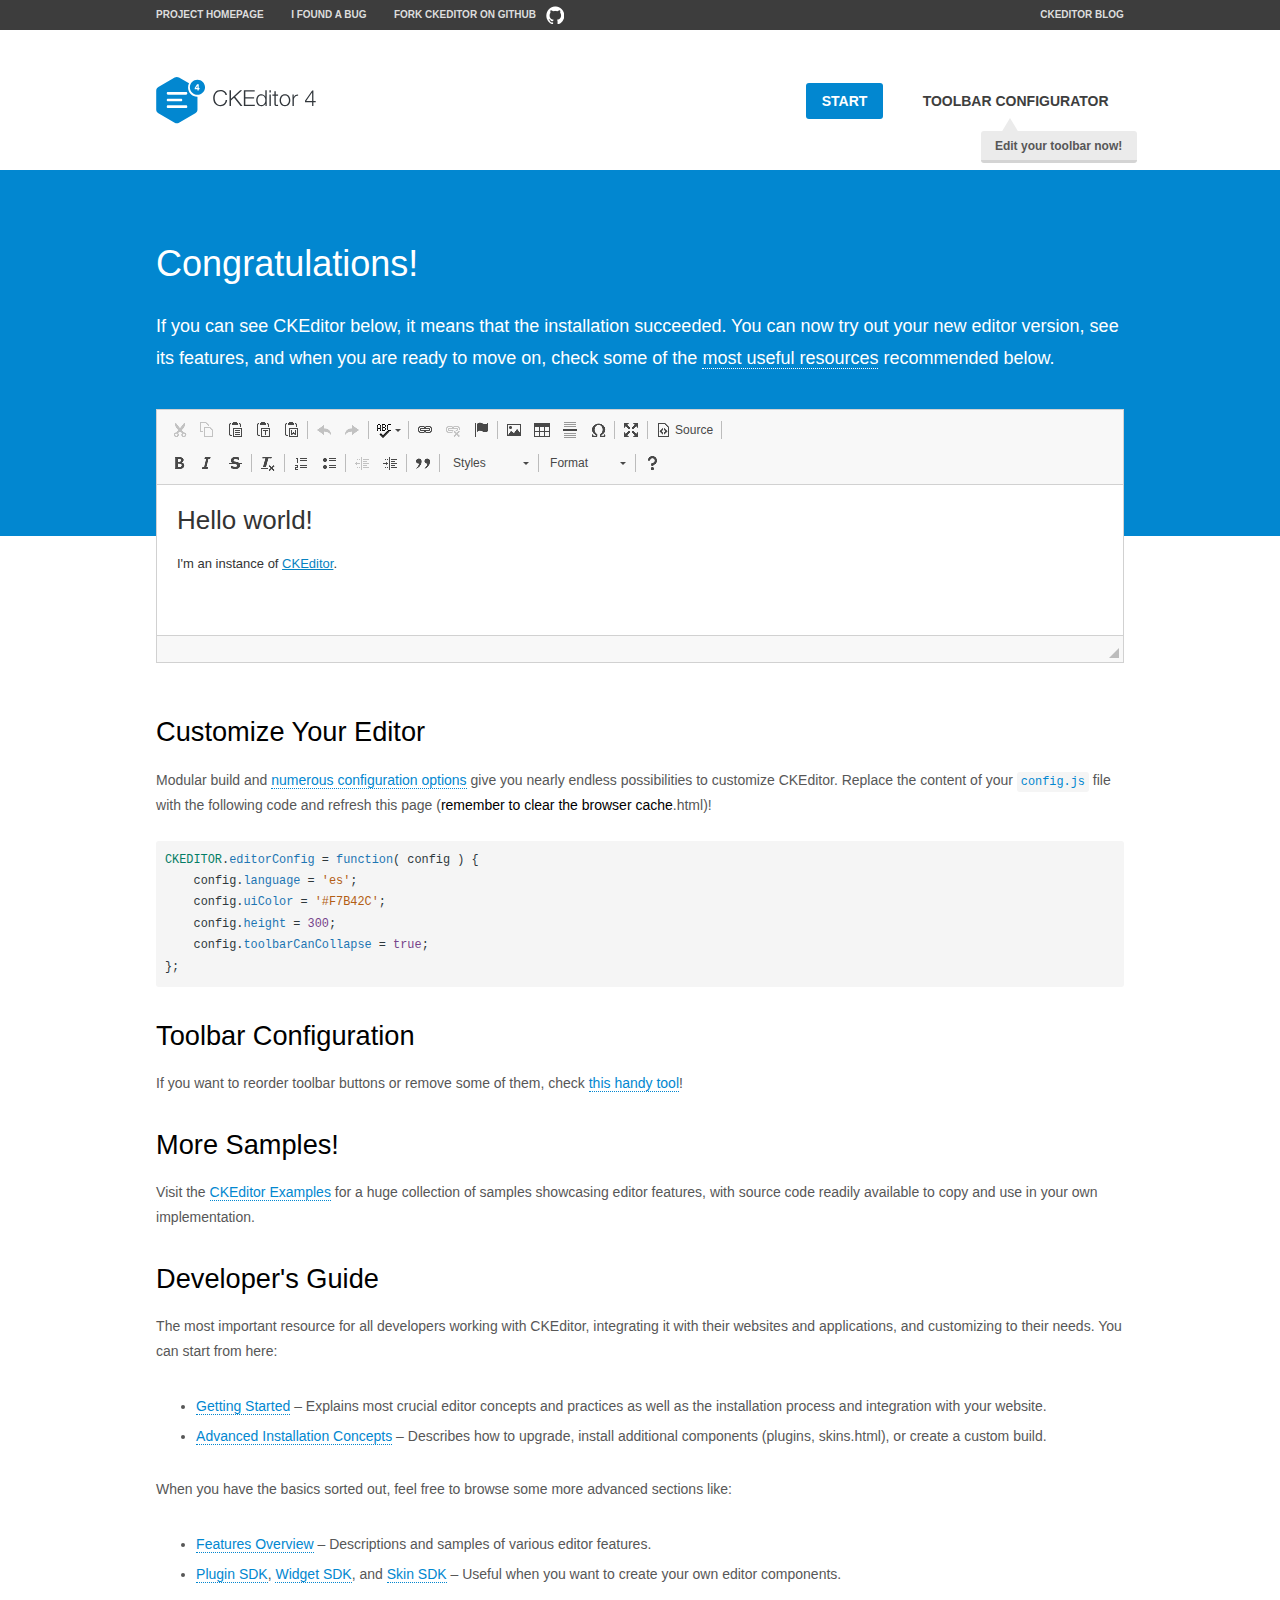
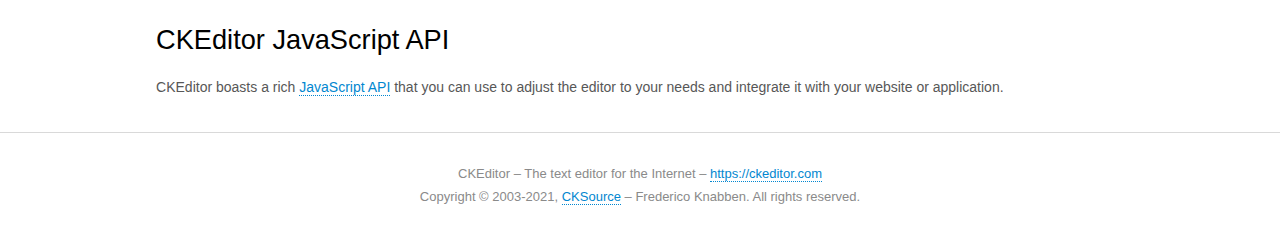
<file: assets/ckeditor/samples/index.html>
<!DOCTYPE html>
<!--
Copyright (c) 2003-2021, CKSource - Frederico Knabben. All rights reserved.
For licensing, see LICENSE.md or https://ckeditor.com/legal/ckeditor-oss-license
-->
<html lang="en">
<head>
	<meta charset="utf-8">
	<title>CKEditor Sample</title>
	<script src="../ckeditor.js"></script>
	<script src="js/sample.js"></script>
	<link rel="stylesheet" href="css/samples.css">
	<link rel="stylesheet" href="toolbarconfigurator/lib/codemirror/neo.css">
	<meta name="viewport" content="width=device-width,initial-scale=1">
	<meta name="description" content="Try the latest sample of CKEditor 4 and learn more about customizing your WYSIWYG editor with endless possibilities.">
</head>
<body id="main">

<nav class="navigation-a">
	<div class="grid-container">
		<ul class="navigation-a-left grid-width-70">
			<li><a href="https://ckeditor.com/ckeditor-4/">Project Homepage</a></li>
			<li><a href="https://github.com/ckeditor/ckeditor4/issues">I found a bug</a></li>
			<li><a href="https://github.com/ckeditor/ckeditor4" class="icon-pos-right icon-navigation-a-github">Fork CKEditor on GitHub</a></li>
		</ul>
		<ul class="navigation-a-right grid-width-30">
			<li><a href="https://ckeditor.com/blog/">CKEditor Blog</a></li>
		</ul>
	</div>
</nav>

<header class="header-a">
	<div class="grid-container">
		<h1 class="header-a-logo grid-width-30">
			<a href="index.html"><img src="img/logo.svg" onerror="this.src='img/logo.png'; this.onerror=null;" alt="CKEditor Sample"></a>
		</h1>

		<nav class="navigation-b grid-width-70">
			<ul>
				<li><a href="index.html" class="button-a button-a-background">Start</a></li>
				<li><a href="toolbarconfigurator/index.html" class="button-a">Toolbar configurator <span class="balloon-a balloon-a-nw">Edit your toolbar now!</span></a></li>
			</ul>
		</nav>
	</div>
</header>

<main>
	<div class="adjoined-top">
		<div class="grid-container">
			<div class="content grid-width-100">
				<h1>Congratulations!</h1>
				<p>
					If you can see CKEditor below, it means that the installation succeeded.
					You can now try out your new editor version, see its features, and when you are ready to move on, check some of the <a href="#sample-customize">most useful resources</a> recommended below.
				</p>
			</div>
		</div>
	</div>
	<div class="adjoined-bottom">
		<div class="grid-container">
			<div class="grid-width-100">
				<div id="editor">
					<h1>Hello world!</h1>
					<p>I'm an instance of <a href="https://ckeditor.com">CKEditor</a>.</p>
				</div>
			</div>
		</div>
	</div>

	<div class="grid-container">
		<div class="content grid-width-100">
			<section id="sample-customize">
				<h2>Customize Your Editor</h2>
				<p>Modular build and <a href="https://ckeditor.com/docs/ckeditor4/latest/guide/dev_configuration.html">numerous configuration options</a> give you nearly endless possibilities to customize CKEditor. Replace the content of your <code><a href="../config.js">config.js</a></code> file with the following code and refresh this page (<strong>remember to clear the browser cache</strong>.html)!</p>
		<pre class="cm-s-neo CodeMirror"><code><span style="padding-right: 0.1px;"><span class="cm-variable">CKEDITOR</span>.<span class="cm-property">editorConfig</span> <span class="cm-operator">=</span> <span class="cm-keyword">function</span>( <span class="cm-def">config</span> ) {</span>
<span style="padding-right: 0.1px;"><span class="cm-tab">	</span><span class="cm-variable-2">config</span>.<span class="cm-property">language</span> <span class="cm-operator">=</span> <span class="cm-string">'es'</span>;</span>
<span style="padding-right: 0.1px;"><span class="cm-tab">	</span><span class="cm-variable-2">config</span>.<span class="cm-property">uiColor</span> <span class="cm-operator">=</span> <span class="cm-string">'#F7B42C'</span>;</span>
<span style="padding-right: 0.1px;"><span class="cm-tab">	</span><span class="cm-variable-2">config</span>.<span class="cm-property">height</span> <span class="cm-operator">=</span> <span class="cm-number">300</span>;</span>
<span style="padding-right: 0.1px;"><span class="cm-tab">	</span><span class="cm-variable-2">config</span>.<span class="cm-property">toolbarCanCollapse</span> <span class="cm-operator">=</span> <span class="cm-atom">true</span>;</span>
<span style="padding-right: 0.1px;">};</span></code></pre>
			</section>

			<section>
				<h2>Toolbar Configuration</h2>
				<p>If you want to reorder toolbar buttons or remove some of them, check <a href="toolbarconfigurator/index.html">this handy tool</a>!</p>
			</section>

			<section>
				<h2>More Samples!</h2>
				<p>Visit the <a href="https://ckeditor.com/docs/ckeditor4/latest/examples/index.html">CKEditor Examples</a> for a huge collection of samples showcasing editor features, with source code readily available to copy and use in your own implementation.</p>
			</section>

			<section>
				<h2>Developer's Guide</h2>
				<p>The most important resource for all developers working with CKEditor, integrating it with their websites and applications, and customizing to their needs. You can start from here:</p>
				<ul>
					<li><a href="https://ckeditor.com/docs/ckeditor4/latest/guide/dev_installation.html">Getting Started</a> &ndash; Explains most crucial editor concepts and practices as well as the installation process and integration with your website.</li>
					<li><a href="https://ckeditor.com/docs/ckeditor4/latest/guide/dev_advanced_installation.html">Advanced Installation Concepts</a> &ndash; Describes how to upgrade, install additional components (plugins, skins.html), or create a custom build.</li>
				</ul>
					<p>When you have the basics sorted out, feel free to browse some more advanced sections like:</p>
				<ul>
					<li><a href="https://ckeditor.com/docs/ckeditor4/latest/features/index.html">Features Overview</a> &ndash; Descriptions and samples of various editor features.</li>
					<li><a href="https://ckeditor.com/docs/ckeditor4/latest/guide/plugin_sdk_intro.html">Plugin SDK</a>, <a href="https://ckeditor.com/docs/ckeditor4/latest/guide/widget_sdk_intro.html">Widget SDK</a>, and <a href="https://ckeditor.com/docs/ckeditor4/latest/guide/skin_sdk_intro.html">Skin SDK</a> &ndash; Useful when you want to create your own editor components.</li>
				</ul>
			</section>

			<section>
				<h2>CKEditor JavaScript API</h2>
				<p>CKEditor boasts a rich <a href="https://ckeditor.com/docs/ckeditor4/latest/api/index.html">JavaScript API</a> that you can use to adjust the editor to your needs and integrate it with your website or application.</p>
			</section>
		</div>
	</div>
</main>

<footer class="footer-a grid-container">
	<div class="grid-container">
		<p class="grid-width-100">
			CKEditor &ndash; The text editor for the Internet &ndash; <a class="samples" href="https://ckeditor.com/">https://ckeditor.com</a>
		</p>
		<p class="grid-width-100" id="copy">
			Copyright &copy; 2003-2021, <a class="samples" href="https://cksource.com/">CKSource</a> &ndash; Frederico Knabben. All rights reserved.
		</p>
	</div>
</footer>
<script>
	initSample();
</script>

</body>
</html>
</file>
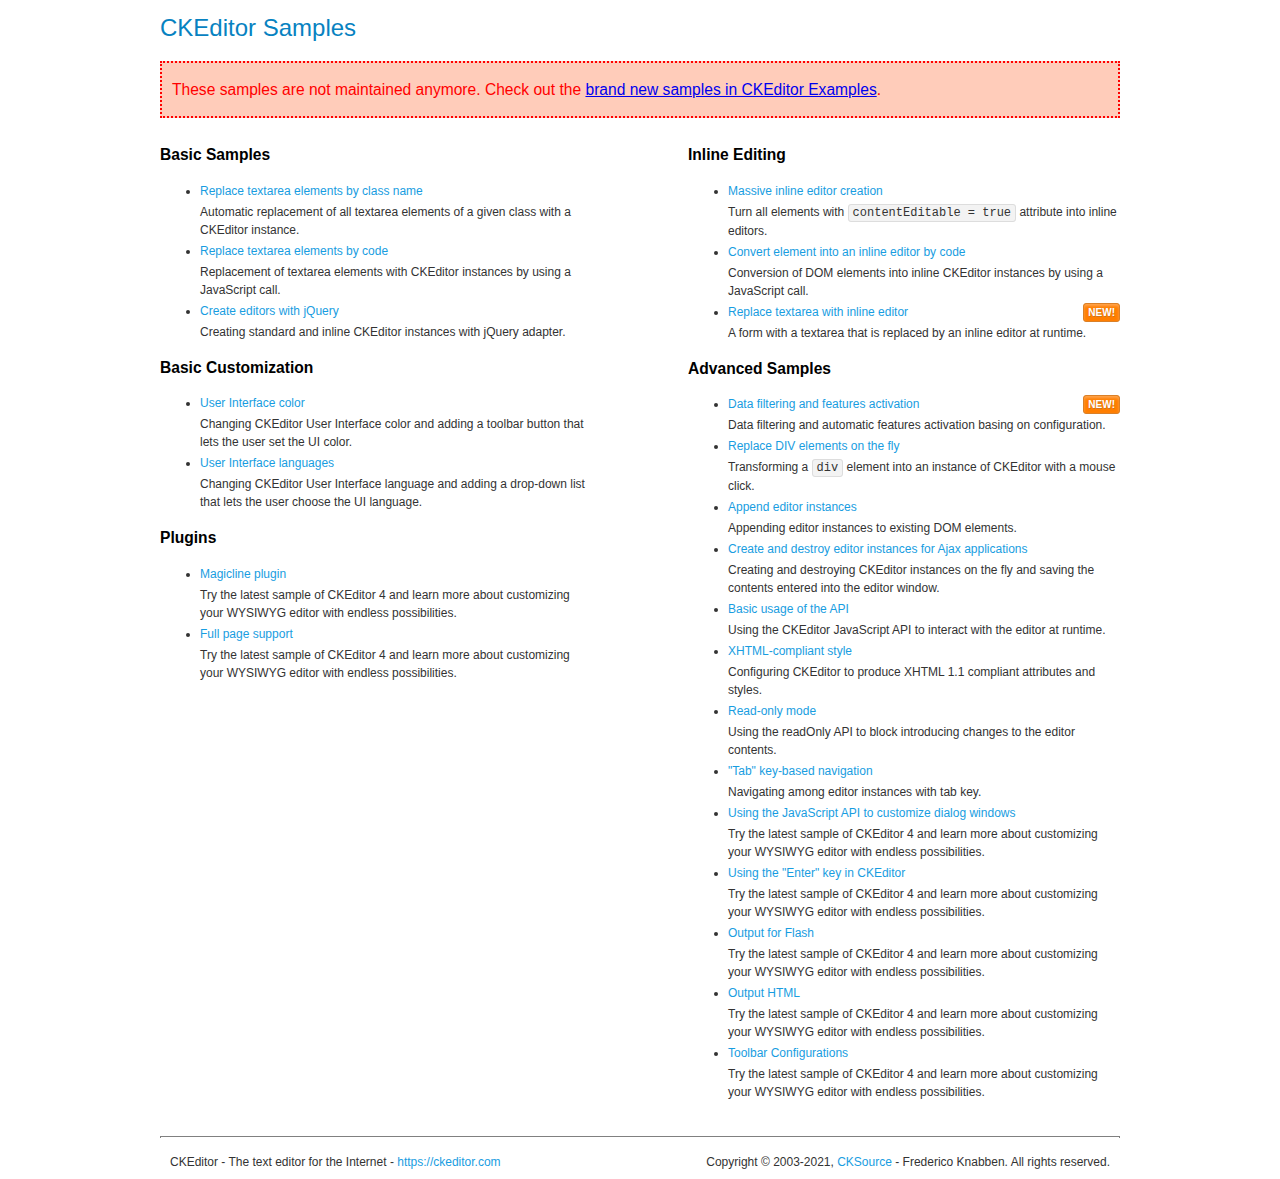
<file: assets/ckeditor/samples/old/index.html>
<!DOCTYPE html>
<!--
Copyright (c) 2003-2021, CKSource - Frederico Knabben. All rights reserved.
For licensing, see LICENSE.md or https://ckeditor.com/legal/ckeditor-oss-license
-->
<html lang="en">
<head>
	<meta charset="utf-8">
	<title>CKEditor Samples</title>
	<link rel="stylesheet" href="sample.css">
	<meta name="description" content="Try the latest sample of CKEditor 4 and learn more about customizing your WYSIWYG editor with endless possibilities.">
</head>
<body>
	<h1 class="samples">
		CKEditor Samples
	</h1>
	<div class="warning deprecated">
		These samples are not maintained anymore. Check out the <a href="https://ckeditor.com/docs/ckeditor4/latest/examples/index.html">brand new samples in CKEditor Examples</a>.
	</div>
	<div class="twoColumns">
		<div class="twoColumnsLeft">
			<h2 class="samples">
				Basic Samples
			</h2>
			<dl class="samples">
				<dt><a class="samples" href="replacebyclass.html">Replace textarea elements by class name</a></dt>
				<dd>Automatic replacement of all textarea elements of a given class with a CKEditor instance.</dd>

				<dt><a class="samples" href="replacebycode.html">Replace textarea elements by code</a></dt>
				<dd>Replacement of textarea elements with CKEditor instances by using a JavaScript call.</dd>

				<dt><a class="samples" href="jquery.html">Create editors with jQuery</a></dt>
				<dd>Creating standard and inline CKEditor instances with jQuery adapter.</dd>
			</dl>

			<h2 class="samples">
				Basic Customization
			</h2>
			<dl class="samples">
				<dt><a class="samples" href="uicolor.html">User Interface color</a></dt>
				<dd>Changing CKEditor User Interface color and adding a toolbar button that lets the user set the UI color.</dd>

				<dt><a class="samples" href="uilanguages.html">User Interface languages</a></dt>
				<dd>Changing CKEditor User Interface language and adding a drop-down list that lets the user choose the UI language.</dd>
			</dl>


			<h2 class="samples">Plugins</h2>
<dl class="samples">
<dt><a class="samples" href="magicline/magicline.html">Magicline plugin</a></dt>
<dd>Try the latest sample of CKEditor 4 and learn more about customizing your WYSIWYG editor with endless possibilities.</dd>

<dt><a class="samples" href="wysiwygarea/fullpage.html">Full page support</a></dt>
<dd>Try the latest sample of CKEditor 4 and learn more about customizing your WYSIWYG editor with endless possibilities.</dd>
</dl>
		</div>
		<div class="twoColumnsRight">
			<h2 class="samples">
				Inline Editing
			</h2>
			<dl class="samples">
				<dt><a class="samples" href="inlineall.html">Massive inline editor creation</a></dt>
				<dd>Turn all elements with <code>contentEditable = true</code> attribute into inline editors.</dd>

				<dt><a class="samples" href="inlinebycode.html">Convert element into an inline editor by code</a></dt>
				<dd>Conversion of DOM elements into inline CKEditor instances by using a JavaScript call.</dd>

				<dt><a class="samples" href="inlinetextarea.html">Replace textarea with inline editor</a> <span class="new">New!</span></dt>
				<dd>A form with a textarea that is replaced by an inline editor at runtime.</dd>

				
			</dl>

			<h2 class="samples">
				Advanced Samples
			</h2>
			<dl class="samples">
				<dt><a class="samples" href="datafiltering.html">Data filtering and features activation</a> <span class="new">New!</span></dt>
				<dd>Data filtering and automatic features activation basing on configuration.</dd>

				<dt><a class="samples" href="divreplace.html">Replace DIV elements on the fly</a></dt>
				<dd>Transforming a <code>div</code> element into an instance of CKEditor with a mouse click.</dd>

				<dt><a class="samples" href="appendto.html">Append editor instances</a></dt>
				<dd>Appending editor instances to existing DOM elements.</dd>

				<dt><a class="samples" href="ajax.html">Create and destroy editor instances for Ajax applications</a></dt>
				<dd>Creating and destroying CKEditor instances on the fly and saving the contents entered into the editor window.</dd>

				<dt><a class="samples" href="api.html">Basic usage of the API</a></dt>
				<dd>Using the CKEditor JavaScript API to interact with the editor at runtime.</dd>

				<dt><a class="samples" href="xhtmlstyle.html">XHTML-compliant style</a></dt>
				<dd>Configuring CKEditor to produce XHTML 1.1 compliant attributes and styles.</dd>

				<dt><a class="samples" href="readonly.html">Read-only mode</a></dt>
				<dd>Using the readOnly API to block introducing changes to the editor contents.</dd>

				<dt><a class="samples" href="tabindex.html">"Tab" key-based navigation</a></dt>
				<dd>Navigating among editor instances with tab key.</dd>


				
<dt><a class="samples" href="dialog/dialog.html">Using the JavaScript API to customize dialog windows</a></dt>
<dd>Try the latest sample of CKEditor 4 and learn more about customizing your WYSIWYG editor with endless possibilities.</dd>

<dt><a class="samples" href="enterkey/enterkey.html">Using the &quot;Enter&quot; key in CKEditor</a></dt>
<dd>Try the latest sample of CKEditor 4 and learn more about customizing your WYSIWYG editor with endless possibilities.</dd>

<dt><a class="samples" href="htmlwriter/outputforflash.html">Output for Flash</a></dt>
<dd>Try the latest sample of CKEditor 4 and learn more about customizing your WYSIWYG editor with endless possibilities.</dd>

<dt><a class="samples" href="htmlwriter/outputhtml.html">Output HTML</a></dt>
<dd>Try the latest sample of CKEditor 4 and learn more about customizing your WYSIWYG editor with endless possibilities.</dd>

<dt><a class="samples" href="toolbar/toolbar.html">Toolbar Configurations</a></dt>
<dd>Try the latest sample of CKEditor 4 and learn more about customizing your WYSIWYG editor with endless possibilities.</dd>

			</dl>
		</div>
	</div>
	<div id="footer">
		<hr>
		<p>
			CKEditor - The text editor for the Internet - <a class="samples" href="https://ckeditor.com/">https://ckeditor.com</a>
		</p>
		<p id="copy">
			Copyright &copy; 2003-2021, <a class="samples" href="https://cksource.com/">CKSource</a> - Frederico Knabben. All rights reserved.
		</p>
	</div>
</body>
</html>
</file>
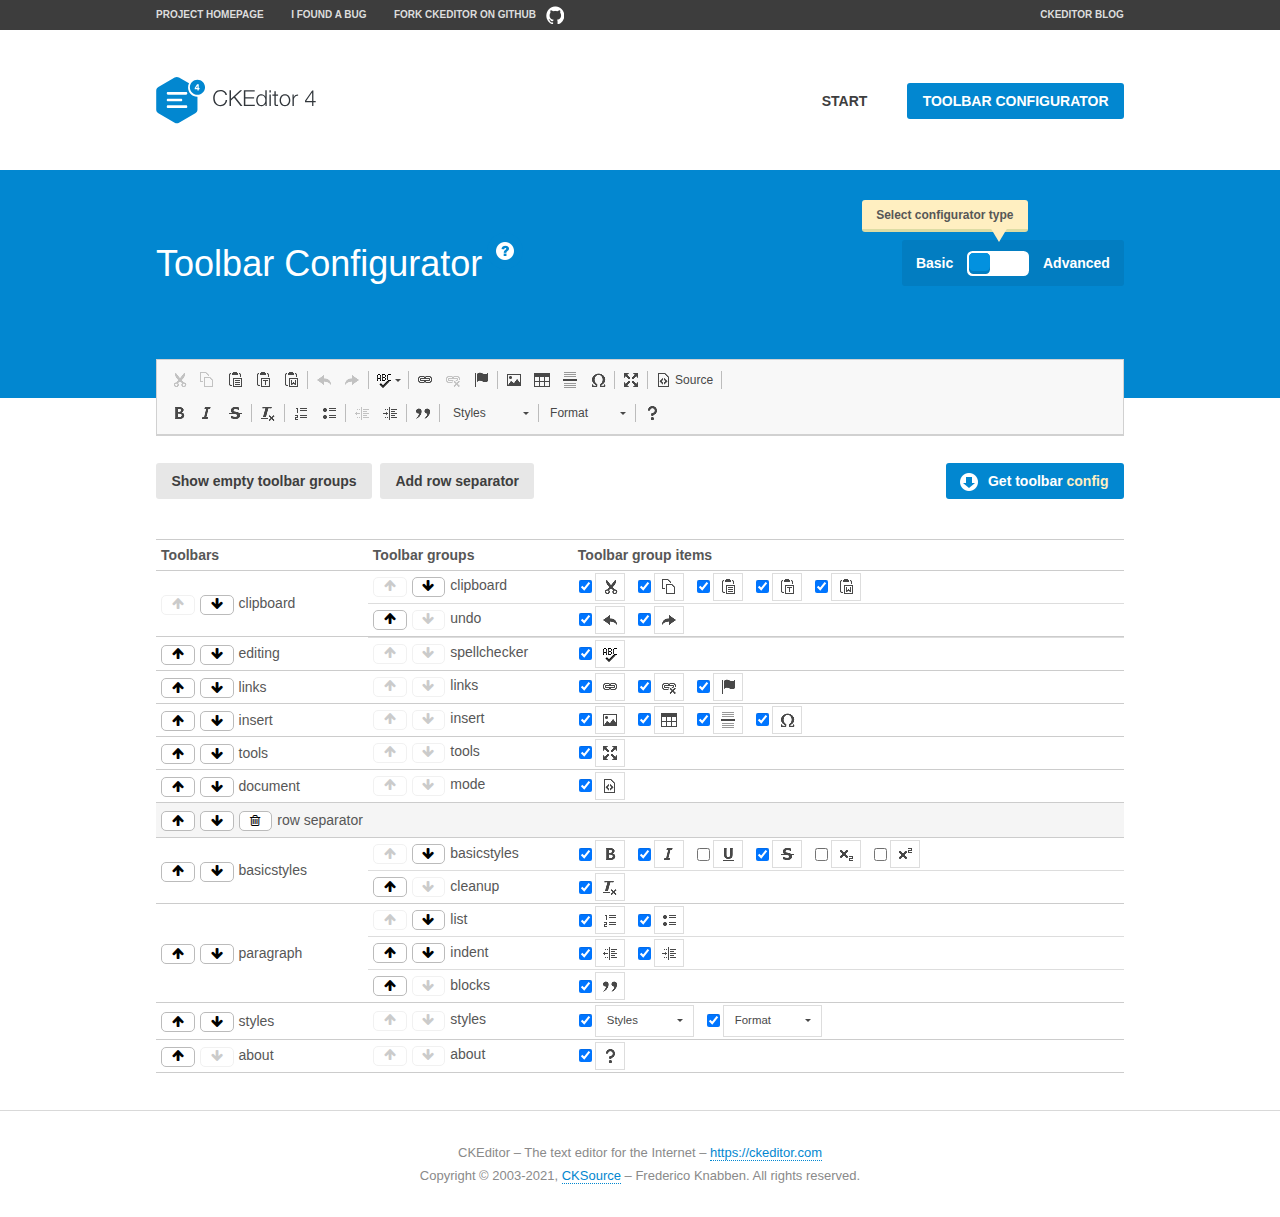
<file: assets/ckeditor/samples/toolbarconfigurator/index.html>
<!DOCTYPE html>
<!--
Copyright (c) 2003-2021, CKSource - Frederico Knabben. All rights reserved.
For licensing, see LICENSE.md or https://ckeditor.com/legal/ckeditor-oss-license
-->
<!--[if IE 8]><html class="ie8"><![endif]-->
<!--[if gt IE 8]><html><![endif]-->
<!--[if !IE]><!--><html lang="en"><!--<![endif]-->
<head>
	<meta charset="utf-8">
	<title>Toolbar Configurator</title>
	<script src="../../ckeditor.js"></script>
	<script>
		if ( CKEDITOR.env.ie && CKEDITOR.env.version < 9 )
			CKEDITOR.tools.enableHtml5Elements( document );
	</script>
	<link rel="stylesheet" href="lib/codemirror/codemirror.css">
	<link rel="stylesheet" href="lib/codemirror/show-hint.css">
	<link rel="stylesheet" href="lib/codemirror/neo.css">
	<link rel="stylesheet" href="css/fontello.css">
	<link rel="stylesheet" href="../css/samples.css">
	<meta name="description" content="Try the latest sample of CKEditor 4 and learn more about customizing your WYSIWYG editor with endless possibilities.">
</head>
<body id="toolbar">

<nav class="navigation-a">
	<div class="grid-container">
		<ul class="navigation-a-left grid-width-70">
			<li><a href="https://ckeditor.com/ckeditor-4/">Project Homepage</a></li>
			<li><a href="https://github.com/ckeditor/ckeditor4/issues">I found a bug</a></li>
			<li><a href="https://github.com/ckeditor/ckeditor4" class="icon-pos-right icon-navigation-a-github">Fork CKEditor on GitHub</a></li>
		</ul>
		<ul class="navigation-a-right grid-width-30">
			<li><a href="https://ckeditor.com/blog/">CKEditor Blog</a></li>
		</ul>
	</div>
</nav>

<header class="header-a">
	<div class="grid-container">
		<h1 class="header-a-logo grid-width-30">
			<a href="../index.html"><img src="../img/logo.svg" onerror="this.src='../img/logo.png'; this.onerror=null;" alt="CKEditor Logo"></a>
		</h1>
		<nav class="navigation-b grid-width-70">
			<ul>
				<li><a href="../index.html"  class="button-a">Start</a></li>
				<li><a href="index.html"  class="button-a button-a-background">Toolbar configurator</a></li>
			</ul>
		</nav>
	</div>
</header>

<main>
	<div class="adjoined-top">
		<div class="grid-container">
			<div class="content grid-width-100">
				<div class="grid-container-nested">
					<h1 class="grid-width-60">
						Toolbar Configurator
						<a href="#help-content" type="button" title="Configurator help" id="help" class="button-a button-a-background button-a-no-text icon-pos-left icon-question-mark">Help</a>
					</h1>

					<div class="grid-width-40 grid-switch-magic">
						<div class="switch">
							<span class="balloon-a balloon-a-se">Select configurator type</span>
							<input type="radio" name="radio" data-num="1" id="radio-basic" />
							<input type="radio" name="radio" data-num="2" id="radio-advanced" />
							<label data-for="1" for="radio-basic">Basic</label>
							<span class="switch-inner">
								<span class="handler"></span>
							</span>
							<label data-for="2" for="radio-advanced">Advanced</label>
						</div>
					</div>
				</div>
			</div>
		</div>
	</div>
	<div class="adjoined-bottom">
		<div class="grid-container">
			<div class="grid-width-100">
				<div class="editors-container">
					<div id="editor-basic"></div>
					<div id="editor-advanced"></div>
				</div>
			</div>
		</div>
	</div>

	<div class="grid-container configurator">
		<div class="content grid-width-100">
			<div class="configurator">
				<div>
					<div id="toolbarModifierWrapper"></div>
				</div>
			</div>
		</div>
	</div>

	<div id="help-content">
		<div class="grid-container">
			<div class="grid-width-100">
				<h2>What Am I Doing Here?</h2>

				<div class="grid-container grid-container-nested">
					<div class="basic">
						<div class="grid-width-50">
							<p>Arrange <a href="https://ckeditor.com/docs/ckeditor4/latest/api/CKEDITOR_config.html#cfg-toolbarGroups">toolbar groups</a>, toggle <a href="https://ckeditor.com/docs/ckeditor4/latest/api/CKEDITOR_config.html#cfg-removeButtons">button visibility</a> according to your needs and get your toolbar configuration.</p>
							<p>You can replace the content of the <a href="../../config.js"><code>config.js</code></a> file with the generated configuration. If you already set some configuration options you will need to merge both configurations.</p>
						</div>
						<div class="grid-width-50">
							<p>Read more about different ways of <a href="https://ckeditor.com/docs/ckeditor4/latest/guide/dev_configuration.html">setting configuration</a> and do not forget about <strong>clearing browser cache</strong>.</p>
							<p>Arranging toolbar groups is the recommended way of configuring the toolbar, but if you need more freedom you can use the <a href="#advanced">advanced configurator</a>.</p>
						</div>
					</div>
					<div class="advanced" style="display: none;">
						<div class="grid-width-50">
							<p>With this code editor you can edit your <a href="https://ckeditor.com/docs/ckeditor4/latest/api/CKEDITOR_config.html#cfg-toolbar">toolbar configuration</a> live.</p>
							<p>You can replace the content of the <a href="../../config.js"><code>config.js</code></a> file with the generated configuration. If you already set some configuration options you will need to merge both configurations.</p>
						</div>
						<div class="grid-width-50">
							<p>Read more about different ways of <a href="https://ckeditor.com/docs/ckeditor4/latest/guide/dev_configuration.html">setting configuration</a> and do not forget about <strong>clearing browser cache</strong>.</p>
						</div>
					</div>
				</div>

				<p class="grid-container grid-container-nested">
					<button type="button" class="help-content-close grid-width-100 button-a button-a-background">Got it. Let's play!</button>
				</p>
			</div>
		</div>
	</div>
</main>

<footer class="footer-a grid-container">
	<p class="grid-width-100">
		CKEditor &ndash; The text editor for the Internet &ndash; <a class="samples" href="https://ckeditor.com/">https://ckeditor.com</a>
	</p>
	<p class="grid-width-100" id="copy">
		Copyright &copy; 2003-2021, <a class="samples" href="https://cksource.com/">CKSource</a> &ndash; Frederico Knabben. All rights reserved.
	</p>
</footer>

<script src="lib/codemirror/codemirror.js"></script>
<script src="lib/codemirror/javascript.js"></script>
<script src="lib/codemirror/show-hint.js"></script>

<script src="js/fulltoolbareditor.js"></script>
<script src="js/abstracttoolbarmodifier.js"></script>
<script src="js/toolbarmodifier.js"></script>
<script src="js/toolbartextmodifier.js"></script>
<script src="../js/sf.js"></script>

<script>
	( function() {
		'use strict';

		var mode = ( window.location.hash.substr( 1 ) === 'advanced' ) ? 'advanced' : 'basic',
			configuratorSection = CKEDITOR.document.findOne( 'main > .grid-container.configurator' ),
			basicInstruction = CKEDITOR.document.findOne( '#help-content .basic' ),
			advancedInstruction = CKEDITOR.document.findOne( '#help-content .advanced' ),

			// Configurator mode switcher.
			modeSwitchBasic = CKEDITOR.document.getById( 'radio-basic' ),
			modeSwitchAdvanced = CKEDITOR.document.getById( 'radio-advanced' );

		// Initial setup
		function updateSwitcher() {
			if ( mode === 'advanced' ) {
				modeSwitchAdvanced.$.checked = true;
			} else {
				modeSwitchBasic.$.checked = true;
			}
		}

		updateSwitcher();

		CKEDITOR.document.getWindow().on( 'hashchange', function( e ) {
			var hash = window.location.hash.substr( 1 );
			if ( !( hash === 'advanced' || hash === 'basic' ) ) {
				return;
			}
			mode = hash;
			onToolbarsDone( mode );
		} );

		CKEDITOR.document.getWindow().on( 'resize', function() {
			updateToolbar( ( mode === 'basic' ? toolbarModifier : toolbarTextModifier )[ 'editorInstance' ] );
		} );

		function onRefresh( modifier ) {
			modifier = modifier || this;

			if ( mode === 'basic' && modifier instanceof ToolbarConfigurator.ToolbarTextModifier ) {
				return;
			}

			// CodeMirror container becomes visible, so we need to refresh and to avoid rendering problems.
			if ( mode === 'advanced' && modifier instanceof ToolbarConfigurator.ToolbarTextModifier ) {
				modifier.codeContainer.refresh();
			}

			updateToolbar( modifier.editorInstance );
		}

		function updateToolbar( editor ) {
			var editorContainer = editor.container;

			// Not always editor is loaded.
			if ( !editorContainer ) {
				return;
			}

			var displayStyle = editorContainer.getStyle( 'display' );

			editorContainer.setStyle( 'display', 'block' );

			var newHeight = editorContainer.getSize( 'height' );

			var newMarginTop = parseInt( editorContainer.getComputedStyle( 'margin-top' ), 10 );
			newMarginTop = ( isNaN( newMarginTop ) ? 0 : Number( newMarginTop ) );

			var newMarginBottom = parseInt( editorContainer.getComputedStyle( 'margin-bottom' ), 10 );
			newMarginBottom = ( isNaN( newMarginBottom ) ? 0 : Number( newMarginBottom ) );

			var result = newHeight + newMarginTop + newMarginBottom;

			editorContainer.setStyle( 'display', displayStyle );

			editor.container.getAscendant( 'div' ).setStyle( 'height', result + 'px' );
		}

		var toolbarModifier = new ToolbarConfigurator.ToolbarModifier( 'editor-basic' );

		var done = 0;
		toolbarModifier.init( onToolbarInit );
		toolbarModifier.onRefresh = onRefresh;

		CKEDITOR.document.getById( 'toolbarModifierWrapper' ).append( toolbarModifier.mainContainer );

		var toolbarTextModifier = new ToolbarConfigurator.ToolbarTextModifier( 'editor-advanced' );
		toolbarTextModifier.init( onToolbarInit );
		toolbarTextModifier.onRefresh = onRefresh;

		function onToolbarInit() {
			if ( ++done === 2 ) {
				onToolbarsDone();

				positionSticky.watch( CKEDITOR.document.findOne( '.toolbar' ), function() {
					return mode === 'advanced';
				} );
			}
		}

		function onToolbarsDone() {
			if ( mode === 'basic' ) {
				toggleModeBasic( false );
			} else {
				toggleModeAdvanced( false );
			}

			updateSwitcher();

			setTimeout( function() {
				CKEDITOR.document.findOne( '.editors-container' ).addClass( 'active' );
				CKEDITOR.document.findOne( '#toolbarModifierWrapper' ).addClass( 'active' );
			}, 200 );
		}

		CKEDITOR.document.getById( 'toolbarModifierWrapper' ).append( toolbarTextModifier.mainContainer );

		function toogleModeSwitch( onElement, offElement, onModifier, offModifier ) {
			onElement.addClass( 'fancy-button-active' );
			offElement.removeClass( 'fancy-button-active' );

			onModifier.showUI();
			offModifier.hideUI();
		}

		function toggleModeBasic( callOnRefresh ) {
			callOnRefresh = ( callOnRefresh !== false );
			mode = 'basic';
			window.location.hash = '#basic';
			toogleModeSwitch( modeSwitchBasic, modeSwitchAdvanced, toolbarModifier, toolbarTextModifier );

			configuratorSection.removeClass( 'freed-width' );
			basicInstruction.show();
			advancedInstruction.hide();

			callOnRefresh && onRefresh( toolbarModifier );
		}

		function toggleModeAdvanced( callOnRefresh ) {
			callOnRefresh = ( callOnRefresh !== false );
			mode = 'advanced';
			window.location.hash = '#advanced';
			toogleModeSwitch( modeSwitchAdvanced, modeSwitchBasic, toolbarTextModifier, toolbarModifier );

			configuratorSection.addClass( 'freed-width' );
			advancedInstruction.show();
			basicInstruction.hide();

			callOnRefresh && onRefresh( toolbarTextModifier );
		}

		modeSwitchBasic.on( 'click', toggleModeBasic );
		modeSwitchAdvanced.on( 'click', toggleModeAdvanced );

		//
		// Position:sticky for the toolbar.
		//

		// Will make elements behave like they were styled with position:sticky.
		var positionSticky = {
			// Store object: {
			// 		element: CKEDITOR.dom.element, // Element which will float.
			// 		placeholder: CKEDITOR.dom.element, // Placeholder which is place to prevent page bounce.
			// 		isFixed: boolean // Whether element float now.
			// }
			watched: [],

			active: [],

			staticContainer: null,

			init: function() {
				var element = CKEDITOR.dom.element.createFromHtml(
					'<div class="staticContainer">' +
						'<div class="grid-container" >' +
							'<div class="grid-width-100">' +
								'<div class="inner"></div>' +
							'</div>' +
						'</div>' +
					'</div>' );

				this.staticContainer = element.findOne( '.inner' );

				CKEDITOR.document.getBody().append( element );
			},

			watch: function( element, preventFunc ) {
				this.watched.push( {
					element: element,
					placeholder: new CKEDITOR.dom.element( 'div' ),
					isFixed: false,
					preventFunc: preventFunc
				} );
			},

			checkAll: function() {
				for ( var i = 0; i < this.watched.length; i++ ) {
					this.check( this.watched[ i ] );
				}
			},

			check: function( element ) {
				var isFixed = element.isFixed;
				var shouldBeFixed = this.shouldBeFixed( element );

				// Nothing to be done.
				if ( isFixed === shouldBeFixed ) {
					return;
				}

				var placeholder = element.placeholder;

				if ( isFixed ) {
					// Unfixing.

					element.element.insertBefore( placeholder );
					placeholder.remove();

					element.element.removeStyle( 'margin' );

					this.active.splice( CKEDITOR.tools.indexOf( this.active, element ), 1 );

				} else {
					// Fixing.
					placeholder.setStyle( 'width', element.element.getSize( 'width' ) + 'px' );
					placeholder.setStyle( 'height', element.element.getSize( 'height' ) + 'px' );
					placeholder.setStyle( 'margin-bottom', element.element.getComputedStyle( 'margin-bottom' ) );
					placeholder.setStyle( 'display', element.element.getComputedStyle( 'display' ) );
					placeholder.insertAfter( element.element );

					this.staticContainer.append( element.element );

					this.active.push( element );
				}

				element.isFixed = !element.isFixed;
			},

			shouldBeFixed: function( element ) {
				if ( element.preventFunc && element.preventFunc() ) {
					return false;
				}

				// If element is already fixed we are checking it's placeholder.
				var related = ( element.isFixed ? element.placeholder : element.element ),
					clientRect = related.$.getBoundingClientRect(),
					staticHeight = this.staticContainer.getSize('height' ),
					elemHeight = element.element.getSize( 'height' );

				if ( element.isFixed ) {
					return ( clientRect.top + elemHeight < staticHeight );
				} else {
					return ( clientRect.top < staticHeight );
				}
			}
		};

		positionSticky.init();

		CKEDITOR.document.getWindow().on( 'scroll',
			CKEDITOR.tools.eventsBuffer( 100, positionSticky.checkAll, positionSticky ).input
		);

		// Make the toolbar sticky.
		positionSticky.watch( CKEDITOR.document.findOne( '.editors-container' ) );

		// Help button and help-content.
		( function() {
			var helpButton = CKEDITOR.document.getById( 'help' ),
				helpContent = CKEDITOR.document.getById( 'help-content' );

			// Don't show help button on IE8 because it's unsupported by Pico Modal.
			if ( CKEDITOR.env.ie && CKEDITOR.env.version == 8 ) {
				helpButton.hide();
			} else {
				// Display help modal when the button is clicked.
				helpButton.on( 'click', function( evt ) {
					SF.modal( {
						// Clone modal content from DOM.
						content: helpContent.getHtml(),

						afterCreate: function( modal ) {
							// Enable modal content button to close the modal.
							new CKEDITOR.dom.element( modal.modalElem() ).findOne( '.help-content-close' ).once( 'click', modal.close );
						}
					} ).show();
				} );
			}
		} )();
	} )();
</script>
</body>
</html>
</file>
<file: assets/ckeditor/samples/css/samples.css>
/**
 * @license Copyright (c) 2003-2021, CKSource - Frederico Knabben. All rights reserved.
 * For licensing, see LICENSE.md or https://ckeditor.com/legal/ckeditor-oss-license
 */
@media (max-width: 900px) {
  .global-is-mobile-hidden {
    display: none !important;
  }
}
article,
aside,
details,
figcaption,
figure,
footer,
header,
hgroup,
main,
menu,
nav,
section {
  display: block;
}
body,
html {
  margin: 0;
  padding: 0;
  font: 16px / 1.8 Arial, 'Helvetica Neue', Helvetica, sans-serif;
  font-weight: 300;
  color: #575757;
}
.grid-width-10 {
  width: 10%;
}
.grid-width-20 {
  width: 20%;
}
.grid-width-30 {
  width: 30%;
}
.grid-width-40 {
  width: 40%;
}
.grid-width-50 {
  width: 50%;
}
.grid-width-60 {
  width: 60%;
}
.grid-width-70 {
  width: 70%;
}
.grid-width-80 {
  width: 80%;
}
.grid-width-90 {
  width: 90%;
}
.grid-width-100 {
  width: 100%;
}
@media (max-width: 900px) {
  .grid-width-10,
  .grid-width-20,
  .grid-width-30,
  .grid-width-40,
  .grid-width-50,
  .grid-width-60,
  .grid-width-70,
  .grid-width-80,
  .grid-width-90,
  .grid-width-100 {
    width: 100%;
  }
}
*[class*="grid-width"] {
  -webkit-box-sizing: border-box;
  -moz-box-sizing: border-box;
  box-sizing: border-box;
  padding-left: 4%;
  padding-right: 4%;
  float: left;
}
*[class*="grid-width"]:after,
.grid-container:after,
*[class*="grid-width"]:before,
.grid-container:before {
  content: '';
  display: block;
  overflow: hidden;
  visibility: hidden;
  font-size: 0;
  line-height: 0;
  width: 0;
  height: 0;
}
*[class*="grid-width"]:after,
.grid-container:after {
  clear: both;
}
.grid-container {
  -webkit-box-sizing: border-box;
  -moz-box-sizing: border-box;
  box-sizing: border-box;
  margin-left: auto;
  margin-right: auto;
}
.grid-container-nested *[class*="grid-width"]:first-child {
  padding-left: 0;
}
.grid-container-nested *[class*="grid-width"]:last-child {
  padding-right: 0;
}
@media (max-width: 900px) {
  .grid-container-nested *[class*="grid-width"]:first-child {
    padding-left: 4%;
  }
  .grid-container-nested *[class*="grid-width"]:last-child {
    padding-right: 4%;
  }
}
.header-a {
  min-height: 140px;
  overflow: hidden;
}
.header-a .header-a-logo {
  margin: 40px 0 0;
}
@media (max-width: 900px) {
  .header-a .header-a-logo {
    text-align: center;
  }
}
.header-a .header-a-logo img {
  border: transparent;
}
.navigation-a {
  height: 30px;
  background: #3D3D3D;
  position: absolute;
  left: 0;
  right: 0;
  top: 0;
  padding: 0;
  overflow: hidden;
}
@media (max-width: 900px) {
  .navigation-a {
    text-align: center;
  }
}
.navigation-a ul {
  list-style: none;
  margin: 0;
  overflow: hidden;
}
.navigation-a ul li,
.navigation-a ul li a {
  display: inline-block;
}
@media (max-width: 900px) {
  .navigation-a ul {
    width: auto;
    text-overflow: ellipsis;
    white-space: nowrap;
    display: inline-block;
    float: none;
  }
  .navigation-a ul:before,
  .navigation-a ul:after {
    display: none;
  }
}
.navigation-a ul.navigation-a-left {
  text-align: left;
}
@media (max-width: 900px) {
  .navigation-a ul.navigation-a-left {
    padding-right: 0;
  }
}
.navigation-a ul.navigation-a-right {
  text-align: right;
}
@media (max-width: 900px) {
  .navigation-a ul.navigation-a-right {
    padding-left: 23px;
  }
}
.navigation-a ul li + li {
  margin-left: 23px;
}
.navigation-a ul li a {
  font-size: 10px;
  font-size: 0.625rem;
  line-height: 18px;
  line-height: 1.13rem;
  line-height: 30px;
  float: left;
  color: #ddd;
  font-weight: bold;
  text-decoration: none;
  text-transform: uppercase;
}
.navigation-a ul li a:hover {
  cursor: pointer;
  color: #fff;
}
.icon-navigation-a-github:before,
.icon-navigation-a-github:after {
  background-image: url("[data-uri]");
}
.navigation-b {
  text-align: right;
  margin: 52px 0 0;
  overflow: visible;
}
@media (max-width: 900px) {
  .navigation-b {
    text-align: center;
    margin-top: 20px;
    padding: 0;
  }
}
.navigation-b ul {
  padding: 0;
  list-style: none;
  margin: 0;
  overflow: visible;
}
.navigation-b ul li,
.navigation-b ul li a {
  display: inline-block;
}
@media (max-width: 900px) {
  .navigation-b ul {
    display: table;
    width: 100%;
    padding-bottom: 1.5em;
  }
}
@media (max-width: 900px) {
  .navigation-b ul li {
    display: table-row;
  }
}
.navigation-b ul li + li {
  margin-left: 20px;
}
@media (max-width: 900px) {
  .navigation-b ul li + li {
    margin-left: 0;
  }
}
.navigation-b ul li a {
  -webkit-box-sizing: border-box;
  -moz-box-sizing: border-box;
  box-sizing: border-box;
  text-transform: uppercase;
  text-decoration: none;
  outline: none;
}
@media (max-width: 900px) {
  .navigation-b ul li a {
    width: 100%;
    -webkit-border-radius: 0;
    -webkit-background-clip: padding-box;
    -moz-border-radius: 0;
    -moz-background-clip: padding;
    border-radius: 0;
    background-clip: padding-box;
  }
}
.footer-a {
  font-size: 13px;
  font-size: 0.8125rem;
  line-height: 23.4px;
  line-height: 1.46rem;
  padding-top: 2.25em;
  padding-bottom: 2.25em;
  overflow: hidden;
  color: #8a8a8a;
}
.footer-a a {
  color: #0287D0;
  text-decoration: none;
  border-bottom: 1px dotted #0287D0;
}
.footer-a a:hover {
  color: #0277b7;
}
.footer-a p {
  margin: 0;
  display: inline-block;
  text-align: center;
}
.content {
  font-size: 14px;
  font-size: 0.875rem;
  line-height: 25.2px;
  line-height: 1.57rem;
  overflow: hidden;
  padding-top: 1.5em;
  padding-bottom: 1.5em;
}
.content p {
  margin: 0.75em 0;
}
.content ul,
.content ol,
.content pre,
.content blockquote,
.content textarea:not([class^="cke"]),
.content .cke {
  margin: 1.875em 0;
}
.content code,
.content kbd {
  -webkit-border-radius: 3px;
  -webkit-background-clip: padding-box;
  -moz-border-radius: 3px;
  -moz-background-clip: padding;
  border-radius: 3px;
  background-clip: padding-box;
  padding: 3px 4px;
}
.content pre,
.content code,
.content kbd,
.content blockquote {
  background: #f5f5f5;
}
.content blockquote,
.content pre {
  background: none;
  border-left: 4px solid #0287D0;
  padding: 1.5em 2.25em;
}
.content p a,
.content ul a,
.content ol a,
.content blockquote a,
.content h1 a,
.content h2 a,
.content h3 a,
.content h4 a,
.content h5 a {
  color: #0287D0;
  text-decoration: none;
  border-bottom: 1px dotted #0287D0;
}
.content p a:hover,
.content ul a:hover,
.content ol a:hover,
.content blockquote a:hover,
.content h1 a:hover,
.content h2 a:hover,
.content h3 a:hover,
.content h4 a:hover,
.content h5 a:hover {
  color: #0277b7;
}
.content h1,
.content h2,
.content h3,
.content h4,
.content h5 {
  color: #000;
  font-weight: 100;
}
.content h1 code,
.content h2 code,
.content h3 code,
.content h4 code,
.content h5 code,
.content h1 kbd,
.content h2 kbd,
.content h3 kbd,
.content h4 kbd,
.content h5 kbd {
  font-size: inherit;
}
.content h1 a.content-heading-anchor,
.content h2 a.content-heading-anchor,
.content h3 a.content-heading-anchor,
.content h4 a.content-heading-anchor,
.content h5 a.content-heading-anchor {
  font-weight: 100;
  vertical-align: middle;
  opacity: 0;
  border: 0;
}
.content h1:hover a.content-heading-anchor,
.content h2:hover a.content-heading-anchor,
.content h3:hover a.content-heading-anchor,
.content h4:hover a.content-heading-anchor,
.content h5:hover a.content-heading-anchor {
  opacity: 1;
}
.content h1:target a,
.content h2:target a,
.content h3:target a,
.content h4:target a,
.content h5:target a {
  -webkit-animation: targetLinkOpacity 0.5s linear alternate;
  -moz-animation: targetLinkOpacity 0.5s linear alternate;
  -o-animation: targetLinkOpacity 0.5s linear alternate;
  animation: targetLinkOpacity 0.5s linear alternate;
  opacity: 1;
}
.content input,
.content select,
.content textarea:not([class^="cke"]) {
  -webkit-border-radius: 3px;
  -webkit-background-clip: padding-box;
  -moz-border-radius: 3px;
  -moz-background-clip: padding;
  border-radius: 3px;
  background-clip: padding-box;
  -webkit-box-shadow: inset 0 1px 1px rgba(0, 0, 0, 0.08);
  -moz-box-shadow: inset 0 1px 1px rgba(0, 0, 0, 0.08);
  box-shadow: inset 0 1px 1px rgba(0, 0, 0, 0.08);
  font: inherit;
  color: inherit;
  border: 1px solid #D9D9D9;
  padding: .2em .5em;
}
.content input:focus,
.content select:focus,
.content textarea:not([class^="cke"]):focus {
  border-color: #66afe9;
  outline: 0;
  -webkit-box-shadow: inset 0 1px 1px rgba(0, 0, 0, 0.08), 0 0 8px #93c6ef;
  -moz-box-shadow: inset 0 1px 1px rgba(0, 0, 0, 0.08), 0 0 8px #93c6ef;
  box-shadow: inset 0 1px 1px rgba(0, 0, 0, 0.08), 0 0 8px #93c6ef;
}
.content abbr {
  border-bottom: 1px dotted #666;
  cursor: pointer;
}
.content blockquote {
  font-style: italic;
  font-family: Georgia, Times, "Times New Roman", serif;
  font-size: 16px;
  font-size: 1rem;
  line-height: 28.8px;
  line-height: 1.8rem;
}
.content em {
  font-style: italic;
}
.content h1 {
  font-size: 36px;
  font-size: 2.25rem;
  line-height: 64.8px;
  line-height: 4.05rem;
  margin: 1.125em 0 0;
}
.content h2 {
  font-size: 27.2px;
  font-size: 1.7rem;
  line-height: 48.96px;
  line-height: 3.06rem;
  margin: 0.9em 0 0;
}
.content h3 {
  font-size: 24px;
  font-size: 1.5rem;
  line-height: 43.2px;
  line-height: 2.7rem;
  font-weight: 500;
  margin: 0.75em 0 0;
}
.content h4 {
  font-size: 19.2px;
  font-size: 1.2rem;
  line-height: 34.56px;
  line-height: 2.16rem;
  font-weight: 500;
  margin: 0.75em 0 0;
}
.content h5 {
  font-size: 17.6px;
  font-size: 1.1rem;
  line-height: 31.68px;
  line-height: 1.98rem;
  font-weight: 500;
  margin: 0.75em 0 0;
}
.content hr {
  border: 0;
  border-top: 4px solid #D9D9D9;
  margin: 1.5em 0;
}
.content input[type="text"] {
  height: 1.8em;
  line-height: 1.8em;
}
.content input[type="button"] {
  -webkit-appearance: button;
  -moz-appearance: button;
  appearance: button;
}
.content kbd {
  font-size: 12px;
  font-size: 0.75rem;
  line-height: 21.6px;
  line-height: 1.35rem;
  font-family: Arial, 'Helvetica Neue', Helvetica, sans-serif;
  padding: 2px 6px;
  -webkit-box-shadow: 0 0 4px #fff inset, 0 2px 0 #D9D9D9;
  -moz-box-shadow: 0 0 4px #fff inset, 0 2px 0 #D9D9D9;
  box-shadow: 0 0 4px #fff inset, 0 2px 0 #D9D9D9;
}
.content p img {
  vertical-align: middle;
}
.content p pre {
  padding: 1.5em;
}
.content pre {
  padding: 0;
  border: 0;
  tab-size: 4;
  -o-tab-size: 4;
  -moz-tab-size: 4;
}
.content pre,
.content code {
  font-size: 11.89px;
  font-size: 0.743rem;
  line-height: 21.4px;
  line-height: 1.34rem;
  font-family: Consolas, Menlo, Monaco, Lucida Console, Liberation Mono, DejaVu Sans Mono, Bitstream Vera Sans Mono, Courier New, monospace, serif;
}
.content pre a,
.content code a {
  border: 0;
}
.content pre code {
  padding: 0.75em;
  display: block;
}
.content strong {
  color: #000;
}
.content ul ul,
.content ol ul,
.content ul ol,
.content ol ol {
  margin: 0.75em 0;
}
.content ul li,
.content ol li {
  font-size: 14px;
  font-size: 0.875rem;
  line-height: 30.24px;
  line-height: 1.89rem;
}
.content textarea:not([class^="cke"]) {
  width: 100%;
}
.content div.todo {
  border: 2px dotted #444;
  padding: 10px;
  margin: 60px 0 10px 0;
  /* Remove me some day */
}
.content div.todo:before {
  content: "TODO";
  font-weight: bold;
}
body a.button-a,
body button.button-a,
body input.button-a {
  -webkit-border-radius: 3px;
  -webkit-background-clip: padding-box;
  -moz-border-radius: 3px;
  -moz-background-clip: padding;
  border-radius: 3px;
  background-clip: padding-box;
  font-size: 14px;
  font-size: 0.875rem;
  line-height: 25.2px;
  line-height: 1.57rem;
  height: 36px;
  line-height: 36px;
  padding: 0 1.1em;
  font-weight: 700;
  color: #3e3e3e;
  white-space: nowrap;
  text-decoration: none;
  display: inline-block;
  cursor: pointer;
  border: 0;
  vertical-align: middle;
  margin: 1px 0;
  background: transparent;
}
body a.button-a.icon-pos-left,
body button.button-a.icon-pos-left,
body input.button-a.icon-pos-left {
  padding-left: .8em;
}
body a.button-a.icon-pos-right,
body button.button-a.icon-pos-right,
body input.button-a.icon-pos-right {
  padding-right: .8em;
}
body a.button-a.button-a-no-text,
body button.button-a.button-a-no-text,
body input.button-a.button-a-no-text {
  -webkit-border-radius: 100px;
  -webkit-background-clip: padding-box;
  -moz-border-radius: 100px;
  -moz-background-clip: padding;
  border-radius: 100px;
  background-clip: padding-box;
  width: 36px;
  padding: 0;
  text-indent: -999px;
  overflow: hidden;
  position: relative;
  text-align: center;
}
body a.button-a.button-a-no-text:before,
body button.button-a.button-a-no-text:before,
body input.button-a.button-a-no-text:before {
  position: absolute;
  left: 50%;
  top: 50%;
  margin: -9px 0 0 -9px;
}
@media (max-width: 900px) {
  body a.button-a.button-a-mobile-collapsed,
  body button.button-a.button-a-mobile-collapsed,
  body input.button-a.button-a-mobile-collapsed {
    -webkit-border-radius: 100px;
    -webkit-background-clip: padding-box;
    -moz-border-radius: 100px;
    -moz-background-clip: padding;
    border-radius: 100px;
    background-clip: padding-box;
    width: 36px;
    padding: 0;
    text-indent: -999px;
    overflow: hidden;
    position: relative;
    text-align: center;
  }
  body a.button-a.button-a-mobile-collapsed:before,
  body button.button-a.button-a-mobile-collapsed:before,
  body input.button-a.button-a-mobile-collapsed:before {
    position: absolute;
    left: 50%;
    top: 50%;
    margin: -9px 0 0 -9px;
  }
  body a.button-a.button-a-mobile-collapsed:before,
  body button.button-a.button-a-mobile-collapsed:before,
  body input.button-a.button-a-mobile-collapsed:before {
    position: absolute;
    left: 50%;
    top: 50%;
    margin: -9px 0 0 -9px;
  }
}
body a.button-a:active,
body button.button-a:active,
body input.button-a:active,
body a.button-a:hover,
body button.button-a:hover,
body input.button-a:hover {
  color: #fff;
  background: #0277b7;
}
body a.button-a:focus,
body button.button-a:focus,
body input.button-a:focus {
  border-color: #66afe9;
  outline: 0;
  -webkit-box-shadow: inset 0 1px 1px rgba(0, 0, 0, 0.075), 0 0 8px #93c6ef;
  -moz-box-shadow: inset 0 1px 1px rgba(0, 0, 0, 0.075), 0 0 8px #93c6ef;
  box-shadow: inset 0 1px 1px rgba(0, 0, 0, 0.075), 0 0 8px #93c6ef;
}
body a.button-a-soft,
body button.button-a-soft,
body input.button-a-soft {
  background: #e7e7e7;
}
body a.button-a-soft:active,
body button.button-a-soft:active,
body input.button-a-soft:active,
body a.button-a-soft:hover,
body button.button-a-soft:hover,
body input.button-a-soft:hover {
  color: #3e3e3e;
  background: #cecece;
}
body a.button-a-background,
body button.button-a-background,
body input.button-a-background,
body a.navigation-b ul li a:hover,
body button.navigation-b ul li a:hover,
body input.navigation-b ul li a:hover {
  color: #fff;
  background: #0287D0;
}
body a.button-a-background:active,
body button.button-a-background:active,
body input.button-a-background:active,
body a.button-a-background:hover,
body button.button-a-background:hover,
body input.button-a-background:hover,
body a.navigation-b ul li a:hover:active,
body button.navigation-b ul li a:hover:active,
body input.navigation-b ul li a:hover:active,
body a.navigation-b ul li a:hover:hover,
body button.navigation-b ul li a:hover:hover,
body input.navigation-b ul li a:hover:hover {
  color: #fff;
  background: #0277b7;
}
.balloon-a {
  font-size: 12px;
  font-size: 0.75rem;
  line-height: 21.6px;
  line-height: 1.35rem;
  -webkit-border-radius: 3px;
  -webkit-background-clip: padding-box;
  -moz-border-radius: 3px;
  -moz-background-clip: padding;
  border-radius: 3px;
  background-clip: padding-box;
  border-bottom: 3px solid #d4d4d4;
  background: #ebebeb;
  display: inline-block;
  white-space: nowrap;
  padding: .4em 1.2em .2em;
  font-weight: 700;
  position: relative;
  z-index: 1000;
  text-transform: none;
  color: #575757;
}
.balloon-a:hover {
  color: #575757;
}
.balloon-a:before {
  content: '';
  width: 0;
  height: 0;
  border-style: solid;
  position: absolute;
}
.balloon-a-ne:before,
.balloon-a-nw:before {
  top: -13px;
  border-width: 0 9px 15.6px 9px;
  border-color: transparent transparent #ebebeb transparent;
}
.balloon-a-se:before,
.balloon-a-sw:before {
  bottom: -13px;
  border-width: 15.6px 9px 0 9px;
  border-color: #ebebeb transparent transparent transparent;
}
.balloon-a-nw:before,
.balloon-a-sw:before {
  left: 20px;
}
.balloon-a-ne:before,
.balloon-a-se:before {
  right: 20px;
}
.icon-pos-left:before,
.icon-pos-right:after {
  content: '';
  display: inline-block;
  width: 18px;
  height: 18px;
  vertical-align: middle;
  background-repeat: no-repeat;
}
.icon-pos-left:before {
  margin-right: 10px;
}
.icon-pos-right:after {
  margin-left: 10px;
}
.icon-download:before,
.icon-download:after {
  background-image: url("[data-uri]");
}
.icon-question-mark:before,
.icon-question-mark:after {
  background-image: url("[data-uri]");
}
.icon-close:before,
.icon-close:after {
  background-image: url("[data-uri]");
}
.ie8 .switch > * {
  vertical-align: middle;
}
.ie8 .switch input[type="radio"] {
  margin: 0 0.25em;
  display: inline-block;
}
.ie8 .switch label {
  margin-left: 0 !important;
  margin-right: 0 !important;
}
.ie8 .switch label[data-for="1"] {
  float: left;
}
.ie8 .switch label[data-for="2"] {
  float: right;
}
.ie8 .switch .switch-inner {
  display: none;
}
.switch {
  font-size: 14px;
  font-size: 0.875rem;
  line-height: 25.2px;
  line-height: 1.57rem;
  font-weight: bold;
  background-color: #0287D0;
  overflow: hidden;
  display: inline-block;
  padding: 0.75em 0.25em;
  color: #fff;
  -webkit-border-radius: 3px;
  -webkit-background-clip: padding-box;
  -moz-border-radius: 3px;
  -moz-background-clip: padding;
  border-radius: 3px;
  background-clip: padding-box;
  position: relative;
}
.switch input[type="radio"] {
  display: none;
}
.switch label {
  position: relative;
  z-index: 2;
  float: left;
  cursor: pointer;
  padding: 0 0.75em;
}
.switch label:hover {
  text-decoration: underline;
}
.switch .switch-inner {
  float: left;
  background-color: #FFF;
  height: 1.5em;
  width: 4.125em;
  padding: 2px;
  margin: 0 0.25em;
  -webkit-border-radius: 5.5px;
  -webkit-background-clip: padding-box;
  -moz-border-radius: 5.5px;
  -moz-background-clip: padding;
  border-radius: 5.5px;
  background-clip: padding-box;
}
.switch .switch-inner .handler {
  overflow: hidden;
  position: relative;
  display: block;
  height: 1.5em;
  width: 1.5em;
  background: #027dc1;
  -webkit-border-radius: 4.5px;
  -webkit-background-clip: padding-box;
  -moz-border-radius: 4.5px;
  -moz-background-clip: padding;
  border-radius: 4.5px;
  background-clip: padding-box;
}
.switch .switch-inner .handler:before {
  content: '';
  display: block;
  position: absolute;
  top: 0;
  right: 0;
  bottom: 3px;
  left: 0;
  background-color: #0291df;
  -webkit-border-bottom-left-radius: 4.5px;
  -moz-border-radius-bottomleft: 4.5px;
  border-bottom-left-radius: 4.5px;
  -webkit-border-bottom-right-radius: 4.5px;
  -webkit-background-clip: padding-box;
  -moz-border-radius-bottomright: 4.5px;
  -moz-background-clip: padding;
  border-bottom-right-radius: 4.5px;
  background-clip: padding-box;
}
.switch:hover .switch-inner .handler:before {
  background: #029ef3;
}
.switch input[data-num="2"]:checked ~ .switch-inner > .handler {
  margin-left: auto;
}
.switch input[data-num="2"]:checked ~ label[data-for="1"] {
  padding-right: 5.125em;
  margin-right: -4.375em;
}
.switch input[data-num="1"]:checked ~ label[data-for="2"] {
  padding-left: 5.125em;
  margin-left: -4.375em;
}
.toggler {
  -webkit-user-select: none;
  -moz-user-select: none;
  -ms-user-select: none;
  user-select: none;
}
.toggler label {
  cursor: pointer;
}
.toggler [data-collapse] {
  display: inherit;
}
.toggler [data-expand] {
  display: none;
}
.toggler.collapsed [data-collapse] {
  display: none;
}
.toggler.collapsed [data-expand] {
  display: inherit;
}
.toggler-container {
  overflow: hidden;
}
.toggler-container.collapsed {
  height: 0;
}
.icon-toggler-expanded:before,
.icon-toggler-collapsed:before,
.icon-toggler-expanded:after,
.icon-toggler-collapsed:after {
  background-image: url("[data-uri]");
}
.icon-toggler-expanded.icon-light:before,
.icon-toggler-collapsed.icon-light:before,
.icon-toggler-expanded.icon-light:after,
.icon-toggler-collapsed.icon-light:after {
  background-image: url("[data-uri]");
}
.icon-toggler-expanded:before,
.icon-toggler-expanded:after {
  background-position: top left;
}
.icon-toggler-collapsed:before,
.icon-toggler-collapsed:after {
  background-position: bottom left;
}
.modal {
  padding: 20px;
  border-radius: 3px;
  background-color: white;
  max-width: 700px;
  -webkit-box-sizing: border-box;
  -moz-box-sizing: border-box;
  box-sizing: border-box;
  width: 80% !important;
  top: 50% !important;
  -webkit-transform: translate(-50%, -50%) !important;
  -moz-transform: translate(-50%, -50%) !important;
  -ms-transform: translate(-50%, -50%) !important;
  -o-transform: translate(-50%, -50%) !important;
  transform: translate(-50%, -50%) !important;
}
.modal-close {
  -webkit-border-radius: 100px;
  -webkit-background-clip: padding-box;
  -moz-border-radius: 100px;
  -moz-background-clip: padding;
  border-radius: 100px;
  background-clip: padding-box;
  cursor: pointer;
  height: 18px;
  width: 18px;
  position: absolute;
  top: 10px;
  right: 10px;
  font-size: 17px;
  text-align: center;
  line-height: 19px;
  background: #cccccc;
}
main .grid-container,
header .grid-container,
.navigation-a > div,
footer > div {
  max-width: 968px;
}
.header-a {
  margin-top: 30px;
}
.footer-a {
  border-top: 1px solid #D9D9D9;
}
.adjoined-top {
  background-color: #0287D0;
  color: #fff;
}
.adjoined-top .content h1,
.adjoined-top .content h2,
.adjoined-top .content h3,
.adjoined-top .content h4,
.adjoined-top .content h5 {
  color: #fff;
}
.adjoined-top .content p {
  font-size: 18px;
  font-size: 1.125rem;
  line-height: 32.4px;
  line-height: 2.02rem;
  font-weight: 100;
}
.adjoined-top .content p a {
  text-decoration: none;
  border-bottom: 1px dotted #fff;
  color: inherit;
}
.adjoined-top .content p a:hover {
  color: #e6e6e6;
}
.adjoined-top .content button {
  color: #fff;
}
.adjoined-top .content strong {
  color: #fff;
}
.adjoined-top .content code {
  font-size: inherit;
  color: #0287D0;
}
.adjoined-bottom {
  position: relative;
}
.adjoined-bottom:before {
  z-index: -1;
  content: '';
  background: #0287D0;
  position: absolute;
  top: 0;
  left: 0;
  right: 0;
  height: 50%;
}
main .grid-container,
header .grid-container,
.navigation-a > div,
footer > div {
  max-width: 1052px;
}
main .grid-container.freed-width {
  max-width: none;
}
.switch {
  background: #027dc1;
  float: right;
  overflow: visible;
}
.switch .balloon-a {
  position: absolute;
  top: -40px;
  right: 50%;
  margin-right: -15px;
  background: #FFEFC1;
  border-bottom-color: #DCDCA4;
}
.switch .balloon-a:before {
  border-color: #FFEFC1 transparent transparent transparent;
}
#toolbar .editors-container {
  overflow: hidden;
  height: 0;
  transition: height 200ms;
}
#toolbar .editors-container.active {
  height: auto;
}
#main #editor {
  background: #FFF;
  padding: 2% 4%;
  border: dashed 5px #0287D0;
}
#main .adjoined-top:before {
  height: 335px;
}
#toolbar .adjoined-top:before {
  height: 219px;
}
#toolbar .adjoined-top .grid-container-nested {
  height: 147px;
}
.content .grid-switch-magic {
  margin: 3.5em 0 0;
}
#info-box {
  padding-bottom: 0;
}
#info-box > div {
  width: 100%;
  text-align: right;
}
#info-box > div .toggler {
  padding-right: 0;
}
#info-box > div .toggler:hover {
  background: transparent;
  color: #000;
}
#info-box > div .toggler:hover > label {
  text-decoration: underline;
}
#info-box > div h2 {
  float: left;
  margin-top: 0;
}
#info-box > div#instructions-container {
  text-align: left;
}
#toolbarModifierWrapper {
  overflow: hidden;
  height: 0;
  opacity: 0;
  transition: height 200ms;
}
#toolbarModifierWrapper.active {
  height: auto;
  opacity: 1;
}
header {
  overflow: visible;
}
header div.grid-container {
  overflow: visible;
}
header .navigation-b {
  overflow: visible;
}
header .navigation-b ul {
  overflow: visible;
}
header .navigation-b a {
  position: relative;
}
header .balloon-a {
  position: absolute;
  top: 48px;
  left: 50%;
  margin-left: -35px;
}
@media (max-width: 1140px) {
  header .balloon-a {
    left: auto;
    margin-left: auto;
    right: 50%;
    margin-right: -35px;
  }
  header .balloon-a:before {
    left: auto;
    right: 22px;
  }
}
@media (max-width: 900px) {
  header .balloon-a {
    display: none;
  }
}
header .header-a-logo img {
  width: 160px;
  height: 60px;
}

#toolbar .cke_toolbar {
  pointer-events: none;
  -webkit-user-select: none;
  -moz-user-select: none;
  -ms-user-select: none;
  user-select: none;
  cursor: default;
}
.some-toolbar-active .cke_toolbar {
  zoom: 1;
  filter: alpha(opacity=50);
  -webkit-opacity: 0.5;
  -moz-opacity: 0.5;
  opacity: 0.5;
}
.cke_toolbar.active {
  position: relative;
  zoom: 1;
  filter: alpha(opacity=100);
  -webkit-opacity: 1;
  -moz-opacity: 1;
  opacity: 1;
}
.cke_toolbar.active:after {
  content: '';
  display: block;
  position: absolute;
  top: 0;
  right: 6px;
  bottom: 5px;
  left: 0;
  -webkit-border-radius: 5px;
  -webkit-background-clip: padding-box;
  -moz-border-radius: 5px;
  -moz-background-clip: padding;
  border-radius: 5px;
  background-clip: padding-box;
  -webkit-box-shadow: 0px 0px 15px 3px #fff4b0;
  -moz-box-shadow: 0px 0px 15px 3px #fff4b0;
  box-shadow: 0px 0px 15px 3px #fff4b0;
}
.cke_toolbar.active .cke_toolgroup {
  -webkit-box-shadow: none;
  -moz-box-shadow: none;
  box-shadow: none;
  border-color: #e3c300;
}
.cke_toolbar.active .cke_combo,
.cke_toolbar.active .cke_toolgroup {
  position: relative;
  z-index: 2;
}
.cke_toolbar.active .cke_combo_button {
  -webkit-box-shadow: none;
  -moz-box-shadow: none;
  box-shadow: none;
}
.unselectable {
  -webkit-user-select: none;
  -moz-user-select: none;
  -ms-user-select: none;
  user-select: none;
}
.toolbar {
  padding: 5px 0;
  margin-bottom: 2.4em;
  overflow: hidden;
  background: #fff;
}
.toolbar button.button-a.cke_button {
  cursor: pointer;
  display: inline-block;
  padding: 4px 6px;
  outline: 0;
  border: 1px solid #a6a6a6;
}
.toolbar button.button-a.hidden {
  display: none;
}
.toolbar button.button-a.left {
  float: left;
  margin-right: 8px;
}
.toolbar button.button-a.right {
  float: right;
  margin-left: 8px;
}
.toolbar button.button-a .highlight {
  color: #ffefc1;
}
.configContainer.hidden,
.toolbarModifier.hidden,
.toolbarModifier-hints.hidden {
  display: none;
}
.toolbarModifier :focus,
.toolbar button:focus,
.configContainer textarea.configCode:focus {
  outline: none;
}
div.toolbarModifier {
  padding: 0;
  overflow: hidden;
  width: 100%;
  position: relative;
  display: table;
  border-collapse: collapse;
}
div.toolbarModifier ::-moz-focus-inner {
  border: 0;
}
div.toolbarModifier .empty {
  display: none;
}
div.toolbarModifier.empty-visible .empty {
  display: table-row;
  zoom: 1;
  filter: alpha(opacity=60);
  -webkit-opacity: 0.6;
  -moz-opacity: 0.6;
  opacity: 0.6;
}
div.toolbarModifier .empty > p {
  line-height: 31px;
}
div.toolbarModifier > ul {
  padding: 0;
  margin: 0;
  border-top: 1px solid #ccc;
  width: 100%;
}
div.toolbarModifier > ul[data-type="table-header"] {
  display: table-header-group;
}
div.toolbarModifier > ul[data-type="table-body"] {
  display: table-row-group;
}
div.toolbarModifier > ul p {
  padding: 0;
  margin: 0;
}
div.toolbarModifier > ul > li {
  display: table-row;
}
div.toolbarModifier > ul > li[data-type="header"] {
  font-weight: bold;
  user-select: none;
  cursor: default;
}
div.toolbarModifier > ul > li[data-type="group"],
div.toolbarModifier > ul > li[data-type="separator"] {
  border-bottom: 1px solid #ccc;
}
div.toolbarModifier > ul > li[data-type="subgroup"] {
  border-top: 1px solid #eee;
}
div.toolbarModifier > ul > li[data-type="subgroup"]:first-child {
  border-top: none;
}
div.toolbarModifier > ul > li[data-type="group"].active,
div.toolbarModifier > ul > li[data-type="group"]:hover,
div.toolbarModifier > ul > li[data-type="separator"].active,
div.toolbarModifier > ul > li[data-type="separator"]:hover {
  overflow: hidden;
  z-index: 2;
}
div.toolbarModifier > ul > li[data-type="group"].active,
div.toolbarModifier > ul > li[data-type="separator"].active,
div.toolbarModifier > ul > li[data-type="group"].active:hover,
div.toolbarModifier > ul > li[data-type="separator"].active:hover {
  background: #f0fafb;
}
div.toolbarModifier > ul > li[data-type="group"]:hover,
div.toolbarModifier > ul > li[data-type="separator"]:hover {
  background: #fffbe3;
}
div.toolbarModifier > ul > li[data-type="separator"] {
  background: #f5f5f5;
}
div.toolbarModifier > ul > li[data-type="separator"]:after {
  content: '';
  width: 100%;
}
div.toolbarModifier > ul > li[data-type="separator"] > p {
  padding: 2px 5px;
}
div.toolbarModifier > ul > li > p,
div.toolbarModifier > ul > li > ul {
  display: table-cell;
  vertical-align: middle;
}
div.toolbarModifier > ul > li p {
  padding-left: 5px;
  min-width: 200px;
}
div.toolbarModifier > ul > li p span {
  white-space: nowrap;
  cursor: default;
}
div.toolbarModifier > ul > li p span button {
  font-size: 12.666px;
  margin-right: 5px;
  cursor: pointer;
  background: #fff;
  -webkit-border-radius: 5px;
  -webkit-background-clip: padding-box;
  -moz-border-radius: 5px;
  -moz-background-clip: padding;
  border-radius: 5px;
  background-clip: padding-box;
  border: 1px solid #bbb;
  padding: 0 7px;
  line-height: 12px;
  height: 20px;
}
div.toolbarModifier > ul > li p span button:not(.disabled):hover,
div.toolbarModifier > ul > li p span button:not(.disabled):focus {
  color: #fff;
  background-color: #454545;
  border-color: transparent;
}
div.toolbarModifier > ul > li p span button.move.disabled {
  cursor: default;
  zoom: 1;
  filter: alpha(opacity=20);
  -webkit-opacity: 0.2;
  -moz-opacity: 0.2;
  opacity: 0.2;
}
div.toolbarModifier > ul > li ul {
  border-collapse: collapse;
  padding: 0;
  width: 100%;
}
div.toolbarModifier > ul > li ul li {
  display: table-row;
  list-style-type: none;
  line-height: 1;
}
div.toolbarModifier > ul > li ul li[data-type="subgroup"] {
  border-top: 1px solid #ddd;
}
div.toolbarModifier > ul > li ul li[data-type="subgroup"]:first-child {
  border-top: 0;
}
div.toolbarModifier > ul > li ul li[data-type="subgroup"] [data-type="button"] {
  -webkit-border-radius: 3px;
  -webkit-background-clip: padding-box;
  -moz-border-radius: 3px;
  -moz-background-clip: padding;
  border-radius: 3px;
  background-clip: padding-box;
  padding: 0 2px;
}
div.toolbarModifier > ul > li ul li[data-type="subgroup"] [data-type="button"]:focus {
  background: rgba(0, 0, 0, 0.04);
}
div.toolbarModifier > ul > li ul li[data-type="subgroup"] [data-type="button"] input {
  vertical-align: middle;
}
div.toolbarModifier > ul > li ul li > p,
div.toolbarModifier > ul > li ul li > ul {
  display: table-cell;
  vertical-align: middle;
}
div.toolbarModifier > ul > li ul li ul {
  padding: 0;
}
div.toolbarModifier > ul > li ul li ul li {
  padding: 0;
  display: inline-block;
  cursor: pointer;
  margin: 2px 5px 2px 0;
}
div.toolbarModifier > ul > li ul li ul li .cke_combo_text {
  cursor: pointer;
  white-space: nowrap;
}
div.toolbarModifier > ul > li ul li ul li .cke_toolgroup,
div.toolbarModifier > ul > li ul li ul li .cke_combo_button {
  cursor: pointer;
  margin: 0;
  vertical-align: middle;
  border: 1px solid #ddd;
  font-size: 11.41px;
  font-size: 0.713rem;
  line-height: 20.54px;
  line-height: 1.28rem;
}
div.toolbarModifier > .codemirror-wrapper {
  overflow-y: auto;
}
div.toolbarModifier-hints {
  float: right;
  width: 350px;
  min-width: 150px;
  overflow-y: auto;
  margin-left: 1.5em;
}
div.toolbarModifier-hints h3 {
  font-size: 18.08px;
  font-size: 1.13rem;
  line-height: 32.54px;
  line-height: 2.03rem;
  padding: 0.36em 1.5em;
  background: #f5f5f5;
  border-bottom: 1px solid #ddd;
  margin-top: 0;
  margin-bottom: 1.2em;
}
div.toolbarModifier-hints dl {
  margin-bottom: 1.2em;
  overflow: hidden;
}
div.toolbarModifier-hints dl .list-header {
  font-weight: bold;
  border: 0;
  padding-bottom: 0.6em;
}
div.toolbarModifier-hints dl > p {
  text-align: center;
}
div.toolbarModifier-hints dl dt {
  float: left;
  width: 9em;
  clear: both;
  text-align: right;
  border-top: 1px solid #ddd;
  padding-left: 1.5em;
  padding-right: .1em;
  -webkit-box-sizing: border-box;
  -moz-box-sizing: border-box;
  box-sizing: border-box;
}
div.toolbarModifier-hints dl dt code {
  background: none;
  border: none;
  vertical-align: middle;
}
div.toolbarModifier-hints dl dd {
  margin-left: 10em;
  clear: right;
  padding-right: 1.5em;
}
div.toolbarModifier-hints dl dd code {
  line-height: 2.2em;
}
div.toolbarModifier-hints dl dd:after {
  content: '\00a0';
  display: block;
  clear: left;
  float: right;
  height: 0;
  width: 0;
}
.toolbarModifier-hints,
.configContainer textarea.configCode,
.CodeMirror {
  -webkit-border-radius: 3px;
  -webkit-background-clip: padding-box;
  -moz-border-radius: 3px;
  -moz-background-clip: padding;
  border-radius: 3px;
  background-clip: padding-box;
  border: 1px solid #ccc;
  font-size: 13.01px;
  font-size: 0.813rem;
  line-height: 23.42px;
  line-height: 1.46rem;
}
.configContainer textarea.configCode,
.CodeMirror pre,
.CodeMirror-linenumber {
  font-size: 13.01px;
  font-size: 0.813rem;
  line-height: 23.42px;
  line-height: 1.46rem;
  font-family: Consolas, Menlo, Monaco, Lucida Console, Liberation Mono, DejaVu Sans Mono, Bitstream Vera Sans Mono, Courier New, monospace, serif;
}
.CodeMirror pre {
  border: none;
  padding: 0;
  margin: 0;
}
.configContainer textarea.configCode {
  -webkit-box-sizing: border-box;
  -moz-box-sizing: border-box;
  box-sizing: border-box;
  color: #575757;
  padding: 10px;
  width: 100%;
  min-height: 500px;
  margin: 0;
  resize: none;
  outline: none;
  -moz-tab-size: 4;
  tab-size: 4;
  white-space: pre;
  word-wrap: normal;
  overflow: auto;
}
.CodeMirror-hints.toolbar-modifier {
  padding: 0;
  color: #575757;
  font-size: 14px;
  font-size: 0.875rem;
  line-height: 25.2px;
  line-height: 1.57rem;
  font-family: Consolas, Menlo, Monaco, Lucida Console, Liberation Mono, DejaVu Sans Mono, Bitstream Vera Sans Mono, Courier New, monospace, serif;
}
.CodeMirror-hints.toolbar-modifier .CodeMirror-hint-active {
  color: #575757;
  background: #f0fafb;
}
.CodeMirror-hints.toolbar-modifier > li:hover {
  background: #fffbe3;
}
/* Text modifier */
#toolbarModifierWrapper {
  margin-bottom: 1.2em;
}
#toolbarModifierWrapper .invalid .CodeMirror {
  background: #fff8f8;
  border-color: red;
}
#toolbarModifierWrapper .CodeMirror {
  height: auto;
  padding: 0 0.6em;
}
.staticContainer {
  position: fixed;
  top: 0;
  width: 100%;
  z-index: 10;
}
.staticContainer > .grid-container {
  max-width: 1052px;
}
.staticContainer > .grid-container .inner {
  background: #fff;
}
.staticContainer > .grid-container .inner .toolbar {
  margin-bottom: 0;
}
#help {
  position: relative;
  top: -15px;
  left: -5px;
}
#help-content {
  display: none;
}
/*# sourceMappingURL=[data-uri] */
</file>
<file: assets/ckeditor/samples/toolbarconfigurator/lib/codemirror/neo.css>
/* neo theme for codemirror */

/* Color scheme */

.cm-s-neo.CodeMirror {
  background-color:#ffffff;
  color:#2e383c;
  line-height:1.4375;
}
.cm-s-neo .cm-comment {color:#75787b}
.cm-s-neo .cm-keyword, .cm-s-neo .cm-property {color:#1d75b3}
.cm-s-neo .cm-atom,.cm-s-neo .cm-number {color:#75438a}
.cm-s-neo .cm-node,.cm-s-neo .cm-tag {color:#9c3328}
.cm-s-neo .cm-string {color:#b35e14}
.cm-s-neo .cm-variable,.cm-s-neo .cm-qualifier {color:#047d65}


/* Editor styling */

.cm-s-neo pre {
  padding:0;
}

.cm-s-neo .CodeMirror-gutters {
  border:none;
  border-right:10px solid transparent;
  background-color:transparent;
}

.cm-s-neo .CodeMirror-linenumber {
  padding:0;
  color:#e0e2e5;
}

.cm-s-neo .CodeMirror-guttermarker { color: #1d75b3; }
.cm-s-neo .CodeMirror-guttermarker-subtle { color: #e0e2e5; }
</file>
<file: assets/ckeditor/samples/old/sample.css>
/*
Copyright (c) 2003-2021, CKSource - Frederico Knabben. All rights reserved.
For licensing, see LICENSE.md or https://ckeditor.com/legal/ckeditor-oss-license
*/

html, body, h1, h2, h3, h4, h5, h6, div, span, blockquote, p, address, form, fieldset, img, ul, ol, dl, dt, dd, li, hr, table, td, th, strong, em, sup, sub, dfn, ins, del, q, cite, var, samp, code, kbd, tt, pre
{
	line-height: 1.5;
}

body
{
	padding: 10px 30px;
}

input, textarea, select, option, optgroup, button, td, th
{
	font-size: 100%;
}

pre
{
	-moz-tab-size: 4;
	tab-size: 4;
}

pre, code, kbd, samp, tt
{
	font-family: monospace,monospace;
	font-size: 1em;
}

body {
	width: 960px;
	margin: 0 auto;
}

code
{
	background: #f3f3f3;
	border: 1px solid #ddd;
	padding: 1px 4px;
	border-radius: 3px;
}

abbr
{
	border-bottom: 1px dotted #555;
	cursor: pointer;
}

.new, .beta
{
	text-transform: uppercase;
	font-size: 10px;
	font-weight: bold;
	padding: 1px 4px;
	margin: 0 0 0 5px;
	color: #fff;
	float: right;
	border-radius: 3px;
}

.new
{
	background: #FF7E00;
	border: 1px solid #DA8028;
	text-shadow: 0 1px 0 #C97626;

	box-shadow: 0 2px 3px 0 #FFA54E inset;
}

.beta
{
	background: #18C0DF;
	border: 1px solid #19AAD8;
	text-shadow: 0 1px 0 #048CAD;
	font-style: italic;

	box-shadow: 0 2px 3px 0 #50D4FD inset;
}

h1.samples
{
	color: #0782C1;
	font-size: 200%;
	font-weight: normal;
	margin: 0;
	padding: 0;
}

h1.samples a
{
	color: #0782C1;
	text-decoration: none;
	border-bottom: 1px dotted #0782C1;
}

.samples a:hover
{
	border-bottom: 1px dotted #0782C1;
}

h2.samples
{
	color: #000000;
	font-size: 130%;
	margin: 15px 0 0 0;
	padding: 0;
}

p, blockquote, address, form, pre, dl, h1.samples, h2.samples
{
	margin-bottom: 15px;
}

ul.samples
{
	margin-bottom: 15px;
}

.clear
{
	clear: both;
}

fieldset
{
	margin: 0;
	padding: 10px;
}

body, input, textarea
{
	color: #333333;
	font-family: Arial, Helvetica, sans-serif;
}

body
{
	font-size: 75%;
}

a.samples
{
	color: #189DE1;
	text-decoration: none;
}

form
{
	margin: 0;
	padding: 0;
}

pre.samples
{
	background-color: #F7F7F7;
	border: 1px solid #D7D7D7;
	overflow: auto;
	padding: 0.25em;
	white-space: pre-wrap; /* CSS 2.1 */
	word-wrap: break-word; /* IE7 */
}

#footer
{
	clear: both;
	padding-top: 10px;
}

#footer hr
{
	margin: 10px 0 15px 0;
	height: 1px;
	border: solid 1px gray;
	border-bottom: none;
}

#footer p
{
	margin: 0 10px 10px 10px;
	float: left;
}

#footer #copy
{
	float: right;
}

#outputSample
{
	width: 100%;
	table-layout: fixed;
}

#outputSample thead th
{
	color: #dddddd;
	background-color: #999999;
	padding: 4px;
	white-space: nowrap;
}

#outputSample tbody th
{
	vertical-align: top;
	text-align: left;
}

#outputSample pre
{
	margin: 0;
	padding: 0;
}

.description
{
	border: 1px dotted #B7B7B7;
	margin-bottom: 10px;
	padding: 10px 10px 0;
	overflow: hidden;
}

label
{
	display: block;
	margin-bottom: 6px;
}

/**
 *	CKEditor editables are automatically set with the "cke_editable" class
 *	plus cke_editable_(inline|themed) depending on the editor type.
 */

/* Style a bit the inline editables. */
.cke_editable.cke_editable_inline
{
	cursor: pointer;
}

/* Once an editable element gets focused, the "cke_focus" class is
   added to it, so we can style it differently. */
.cke_editable.cke_editable_inline.cke_focus
{
	box-shadow: inset 0px 0px 20px 3px #ddd, inset 0 0 1px #000;
	outline: none;
	background: #eee;
	cursor: text;
}

/* Avoid pre-formatted overflows inline editable. */
.cke_editable_inline pre
{
	white-space: pre-wrap;
	word-wrap: break-word;
}

/**
 *	Samples index styles.
 */

.twoColumns,
.twoColumnsLeft,
.twoColumnsRight
{
	overflow: hidden;
}

.twoColumnsLeft,
.twoColumnsRight
{
	width: 45%;
}

.twoColumnsLeft
{
	float: left;
}

.twoColumnsRight
{
	float: right;
}

dl.samples
{
	padding: 0 0 0 40px;
}
dl.samples > dt
{
	display: list-item;
	list-style-type: disc;
	list-style-position: outside;
	margin: 0 0 3px;
}
dl.samples > dd
{
	margin: 0 0 3px;
}
.warning
{
	color: #ff0000;
	background-color: #FFCCBA;
	border: 2px dotted #ff0000;
	padding: 15px 10px;
	margin: 10px 0;
}

.warning.deprecated {
	font-size: 1.3em;
}

/* Used on inline samples */

blockquote
{
	font-style: italic;
	font-family: Georgia, Times, "Times New Roman", serif;
	padding: 2px 0;
	border-style: solid;
	border-color: #ccc;
	border-width: 0;
}

.cke_contents_ltr blockquote
{
	padding-left: 20px;
	padding-right: 8px;
	border-left-width: 5px;
}

.cke_contents_rtl blockquote
{
	padding-left: 8px;
	padding-right: 20px;
	border-right-width: 5px;
}

img.right {
	border: 1px solid #ccc;
	float: right;
	margin-left: 15px;
	padding: 5px;
}

img.left {
	border: 1px solid #ccc;
	float: left;
	margin-right: 15px;
	padding: 5px;
}

.marker
{
	background-color: Yellow;
}
</file>
<file: assets/ckeditor/samples/toolbarconfigurator/lib/codemirror/codemirror.css>
/* BASICS */

.CodeMirror {
  /* Set height, width, borders, and global font properties here */
  font-family: monospace;
  height: 300px;
  color: black;
}

/* PADDING */

.CodeMirror-lines {
  padding: 4px 0; /* Vertical padding around content */
}
.CodeMirror pre {
  padding: 0 4px; /* Horizontal padding of content */
}

.CodeMirror-scrollbar-filler, .CodeMirror-gutter-filler {
  background-color: white; /* The little square between H and V scrollbars */
}

/* GUTTER */

.CodeMirror-gutters {
  border-right: 1px solid #ddd;
  background-color: #f7f7f7;
  white-space: nowrap;
}
.CodeMirror-linenumbers {}
.CodeMirror-linenumber {
  padding: 0 3px 0 5px;
  min-width: 20px;
  text-align: right;
  color: #999;
  white-space: nowrap;
}

.CodeMirror-guttermarker { color: black; }
.CodeMirror-guttermarker-subtle { color: #999; }

/* CURSOR */

.CodeMirror div.CodeMirror-cursor {
  border-left: 1px solid black;
}
/* Shown when moving in bi-directional text */
.CodeMirror div.CodeMirror-secondarycursor {
  border-left: 1px solid silver;
}
.CodeMirror.cm-fat-cursor div.CodeMirror-cursor {
  width: auto;
  border: 0;
  background: #7e7;
}
.CodeMirror.cm-fat-cursor div.CodeMirror-cursors {
  z-index: 1;
}

.cm-animate-fat-cursor {
  width: auto;
  border: 0;
  -webkit-animation: blink 1.06s steps(1) infinite;
  -moz-animation: blink 1.06s steps(1) infinite;
  animation: blink 1.06s steps(1) infinite;
}
@-moz-keyframes blink {
  0% { background: #7e7; }
  50% { background: none; }
  100% { background: #7e7; }
}
@-webkit-keyframes blink {
  0% { background: #7e7; }
  50% { background: none; }
  100% { background: #7e7; }
}
@keyframes blink {
  0% { background: #7e7; }
  50% { background: none; }
  100% { background: #7e7; }
}

/* Can style cursor different in overwrite (non-insert) mode */
div.CodeMirror-overwrite div.CodeMirror-cursor {}

.cm-tab { display: inline-block; text-decoration: inherit; }

.CodeMirror-ruler {
  border-left: 1px solid #ccc;
  position: absolute;
}

/* DEFAULT THEME */

.cm-s-default .cm-keyword {color: #708;}
.cm-s-default .cm-atom {color: #219;}
.cm-s-default .cm-number {color: #164;}
.cm-s-default .cm-def {color: #00f;}
.cm-s-default .cm-variable,
.cm-s-default .cm-punctuation,
.cm-s-default .cm-property,
.cm-s-default .cm-operator {}
.cm-s-default .cm-variable-2 {color: #05a;}
.cm-s-default .cm-variable-3 {color: #085;}
.cm-s-default .cm-comment {color: #a50;}
.cm-s-default .cm-string {color: #a11;}
.cm-s-default .cm-string-2 {color: #f50;}
.cm-s-default .cm-meta {color: #555;}
.cm-s-default .cm-qualifier {color: #555;}
.cm-s-default .cm-builtin {color: #30a;}
.cm-s-default .cm-bracket {color: #997;}
.cm-s-default .cm-tag {color: #170;}
.cm-s-default .cm-attribute {color: #00c;}
.cm-s-default .cm-header {color: blue;}
.cm-s-default .cm-quote {color: #090;}
.cm-s-default .cm-hr {color: #999;}
.cm-s-default .cm-link {color: #00c;}

.cm-negative {color: #d44;}
.cm-positive {color: #292;}
.cm-header, .cm-strong {font-weight: bold;}
.cm-em {font-style: italic;}
.cm-link {text-decoration: underline;}
.cm-strikethrough {text-decoration: line-through;}

.cm-s-default .cm-error {color: #f00;}
.cm-invalidchar {color: #f00;}

.CodeMirror-composing { border-bottom: 2px solid; }

/* Default styles for common addons */

div.CodeMirror span.CodeMirror-matchingbracket {color: #0f0;}
div.CodeMirror span.CodeMirror-nonmatchingbracket {color: #f22;}
.CodeMirror-matchingtag { background: rgba(255, 150, 0, .3); }
.CodeMirror-activeline-background {background: #e8f2ff;}

/* STOP */

/* The rest of this file contains styles related to the mechanics of
   the editor. You probably shouldn't touch them. */

.CodeMirror {
  position: relative;
  overflow: hidden;
  background: white;
}

.CodeMirror-scroll {
  overflow: scroll !important; /* Things will break if this is overridden */
  /* 30px is the magic margin used to hide the element's real scrollbars */
  /* See overflow: hidden in .CodeMirror */
  margin-bottom: -30px; margin-right: -30px;
  padding-bottom: 30px;
  height: 100%;
  outline: none; /* Prevent dragging from highlighting the element */
  position: relative;
}
.CodeMirror-sizer {
  position: relative;
  border-right: 30px solid transparent;
}

/* The fake, visible scrollbars. Used to force redraw during scrolling
   before actuall scrolling happens, thus preventing shaking and
   flickering artifacts. */
.CodeMirror-vscrollbar, .CodeMirror-hscrollbar, .CodeMirror-scrollbar-filler, .CodeMirror-gutter-filler {
  position: absolute;
  z-index: 6;
  display: none;
}
.CodeMirror-vscrollbar {
  right: 0; top: 0;
  overflow-x: hidden;
  overflow-y: scroll;
}
.CodeMirror-hscrollbar {
  bottom: 0; left: 0;
  overflow-y: hidden;
  overflow-x: scroll;
}
.CodeMirror-scrollbar-filler {
  right: 0; bottom: 0;
}
.CodeMirror-gutter-filler {
  left: 0; bottom: 0;
}

.CodeMirror-gutters {
  position: absolute; left: 0; top: 0;
  z-index: 3;
}
.CodeMirror-gutter {
  white-space: normal;
  height: 100%;
  display: inline-block;
  margin-bottom: -30px;
  /* Hack to make IE7 behave */
  *zoom:1;
  *display:inline;
}
.CodeMirror-gutter-wrapper {
  position: absolute;
  z-index: 4;
  height: 100%;
}
.CodeMirror-gutter-elt {
  position: absolute;
  cursor: default;
  z-index: 4;
}
.CodeMirror-gutter-wrapper {
  -webkit-user-select: none;
  -moz-user-select: none;
  user-select: none;
}

.CodeMirror-lines {
  cursor: text;
  min-height: 1px; /* prevents collapsing before first draw */
}
.CodeMirror pre {
  /* Reset some styles that the rest of the page might have set */
  -moz-border-radius: 0; -webkit-border-radius: 0; border-radius: 0;
  border-width: 0;
  background: transparent;
  font-family: inherit;
  font-size: inherit;
  margin: 0;
  white-space: pre;
  word-wrap: normal;
  line-height: inherit;
  color: inherit;
  z-index: 2;
  position: relative;
  overflow: visible;
  -webkit-tap-highlight-color: transparent;
}
.CodeMirror-wrap pre {
  word-wrap: break-word;
  white-space: pre-wrap;
  word-break: normal;
}

.CodeMirror-linebackground {
  position: absolute;
  left: 0; right: 0; top: 0; bottom: 0;
  z-index: 0;
}

.CodeMirror-linewidget {
  position: relative;
  z-index: 2;
  overflow: auto;
}

.CodeMirror-widget {}

.CodeMirror-code {
  outline: none;
}

/* Force content-box sizing for the elements where we expect it */
.CodeMirror-scroll,
.CodeMirror-sizer,
.CodeMirror-gutter,
.CodeMirror-gutters,
.CodeMirror-linenumber {
  -moz-box-sizing: content-box;
  box-sizing: content-box;
}

.CodeMirror-measure {
  position: absolute;
  width: 100%;
  height: 0;
  overflow: hidden;
  visibility: hidden;
}
.CodeMirror-measure pre { position: static; }

.CodeMirror div.CodeMirror-cursor {
  position: absolute;
  border-right: none;
  width: 0;
}

div.CodeMirror-cursors {
  visibility: hidden;
  position: relative;
  z-index: 3;
}
.CodeMirror-focused div.CodeMirror-cursors {
  visibility: visible;
}

.CodeMirror-selected { background: #d9d9d9; }
.CodeMirror-focused .CodeMirror-selected { background: #d7d4f0; }
.CodeMirror-crosshair { cursor: crosshair; }
.CodeMirror ::selection { background: #d7d4f0; }
.CodeMirror ::-moz-selection { background: #d7d4f0; }

.cm-searching {
  background: #ffa;
  background: rgba(255, 255, 0, .4);
}

/* IE7 hack to prevent it from returning funny offsetTops on the spans */
.CodeMirror span { *vertical-align: text-bottom; }

/* Used to force a border model for a node */
.cm-force-border { padding-right: .1px; }

@media print {
  /* Hide the cursor when printing */
  .CodeMirror div.CodeMirror-cursors {
    visibility: hidden;
  }
}

/* See issue #2901 */
.cm-tab-wrap-hack:after { content: ''; }

/* Help users use markselection to safely style text background */
span.CodeMirror-selectedtext { background: none; }
</file>
<file: assets/ckeditor/samples/toolbarconfigurator/lib/codemirror/show-hint.css>
.CodeMirror-hints {
  position: absolute;
  z-index: 10;
  overflow: hidden;
  list-style: none;

  margin: 0;
  padding: 2px;

  -webkit-box-shadow: 2px 3px 5px rgba(0,0,0,.2);
  -moz-box-shadow: 2px 3px 5px rgba(0,0,0,.2);
  box-shadow: 2px 3px 5px rgba(0,0,0,.2);
  border-radius: 3px;
  border: 1px solid silver;

  background: white;
  font-size: 90%;
  font-family: monospace;

  max-height: 20em;
  overflow-y: auto;
}

.CodeMirror-hint {
  margin: 0;
  padding: 0 4px;
  border-radius: 2px;
  max-width: 19em;
  overflow: hidden;
  white-space: pre;
  color: black;
  cursor: pointer;
}

li.CodeMirror-hint-active {
  background: #08f;
  color: white;
}
</file>
<file: assets/ckeditor/samples/toolbarconfigurator/css/fontello.css>
@font-face {
  font-family: 'fontello';
  src: url('../font/fontello.eot?89024372');
  src: url('../font/fontello.eot?89024372#iefix') format('embedded-opentype'),
       url('../font/fontello.woff?89024372') format('woff'),
       url('../font/fontello.ttf?89024372') format('truetype'),
       url('../font/fontello.svg?89024372#fontello') format('svg');
  font-weight: normal;
  font-style: normal;
}
/* Chrome hack: SVG is rendered more smooth in Windozze. 100% magic, uncomment if you need it. */
/* Note, that will break hinting! In other OS-es font will be not as sharp as it could be */
/*
@media screen and (-webkit-min-device-pixel-ratio:0) {
  @font-face {
    font-family: 'fontello';
    src: url('../font/fontello.svg?89024372#fontello') format('svg');
  }
}
*/

 [class^="icon-"]:before, [class*=" icon-"]:before {
  font-family: "fontello";
  font-style: normal;
  font-weight: normal;
  speak: none;

  display: inline-block;
  text-decoration: inherit;
  width: 1em;
  margin-right: .2em;
  text-align: center;
  /* opacity: .8; */

  /* For safety - reset parent styles, that can break glyph codes*/
  font-variant: normal;
  text-transform: none;

  /* fix buttons height, for twitter bootstrap */
  line-height: 1em;

  /* Animation center compensation - margins should be symmetric */
  /* remove if not needed */
  margin-left: .2em;

  /* you can be more comfortable with increased icons size */
  /* font-size: 120%; */

  /* Uncomment for 3D effect */
  /* text-shadow: 1px 1px 1px rgba(127, 127, 127, 0.3); */
}

.icon-trash:before { content: '\e802'; } /* '' */
.icon-down-big:before { content: '\e800'; } /* '' */
.icon-up-big:before { content: '\e801'; } /* '' */
</file>
